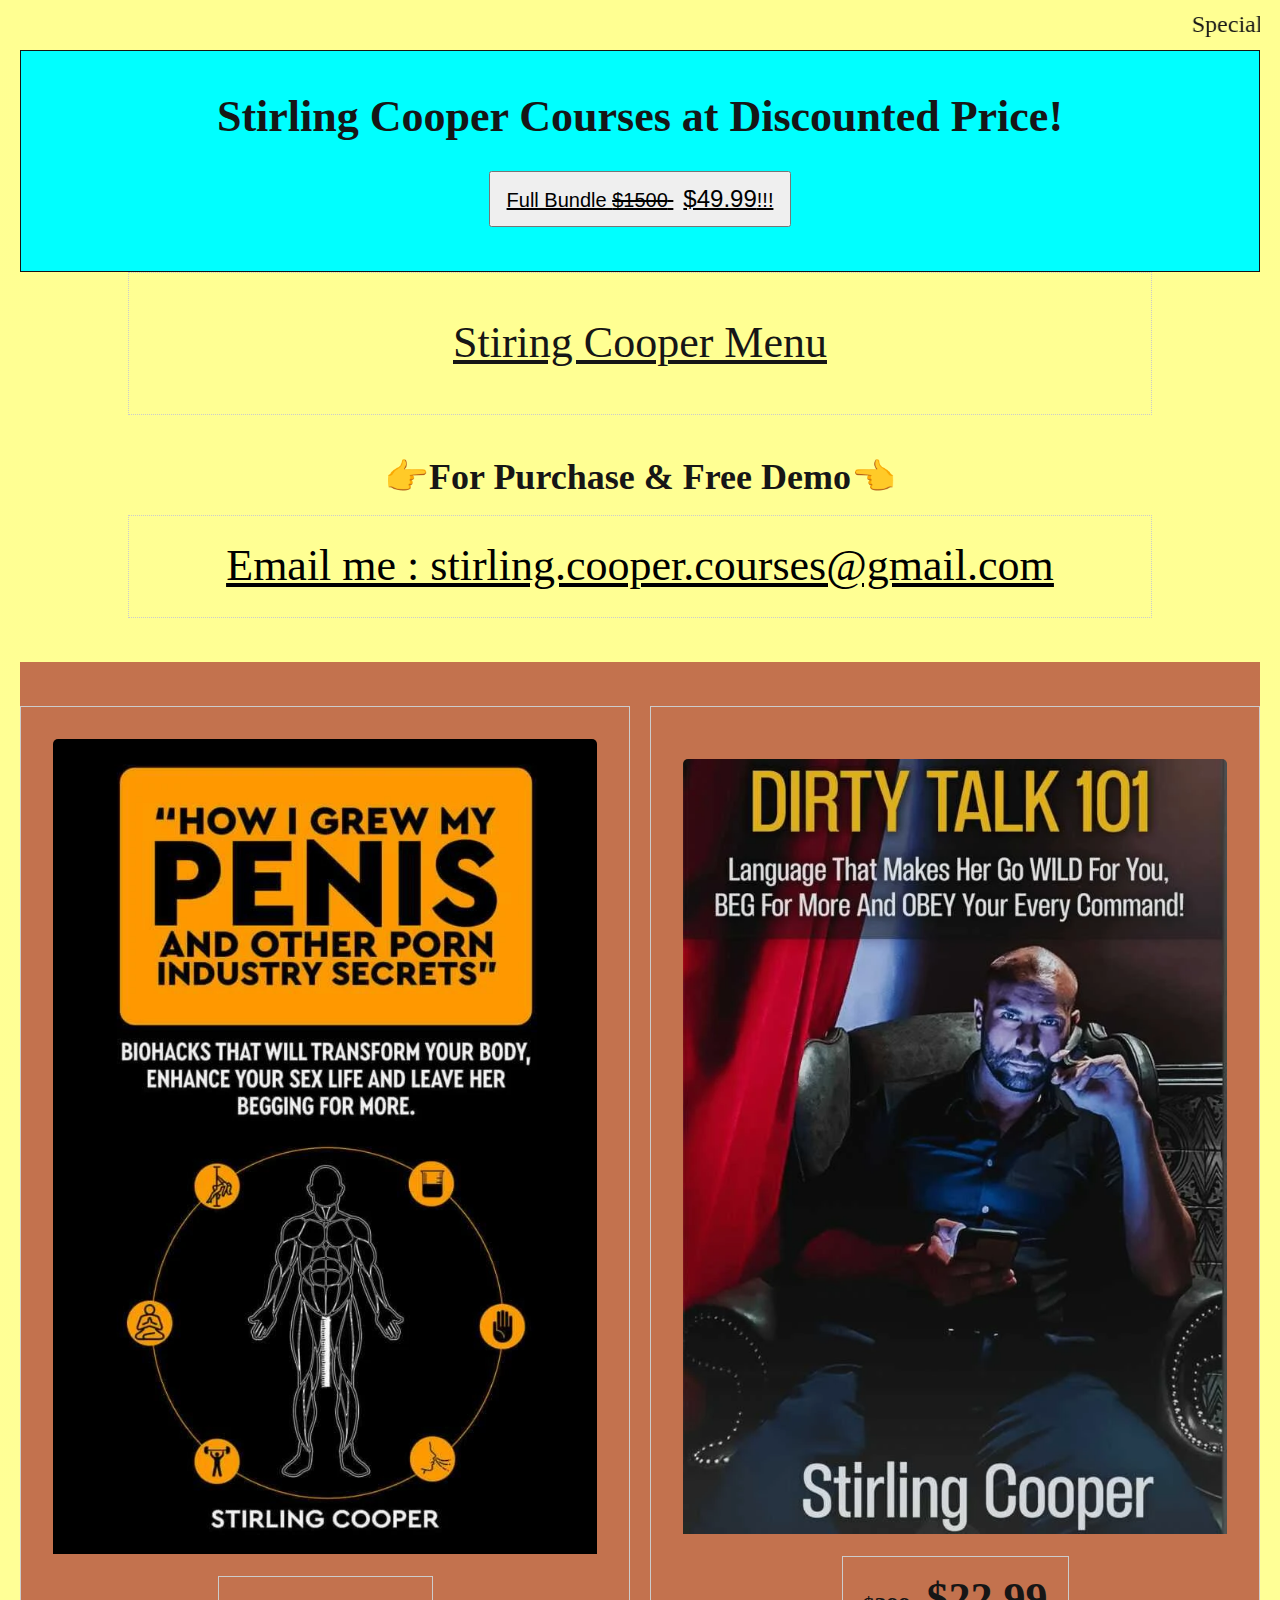
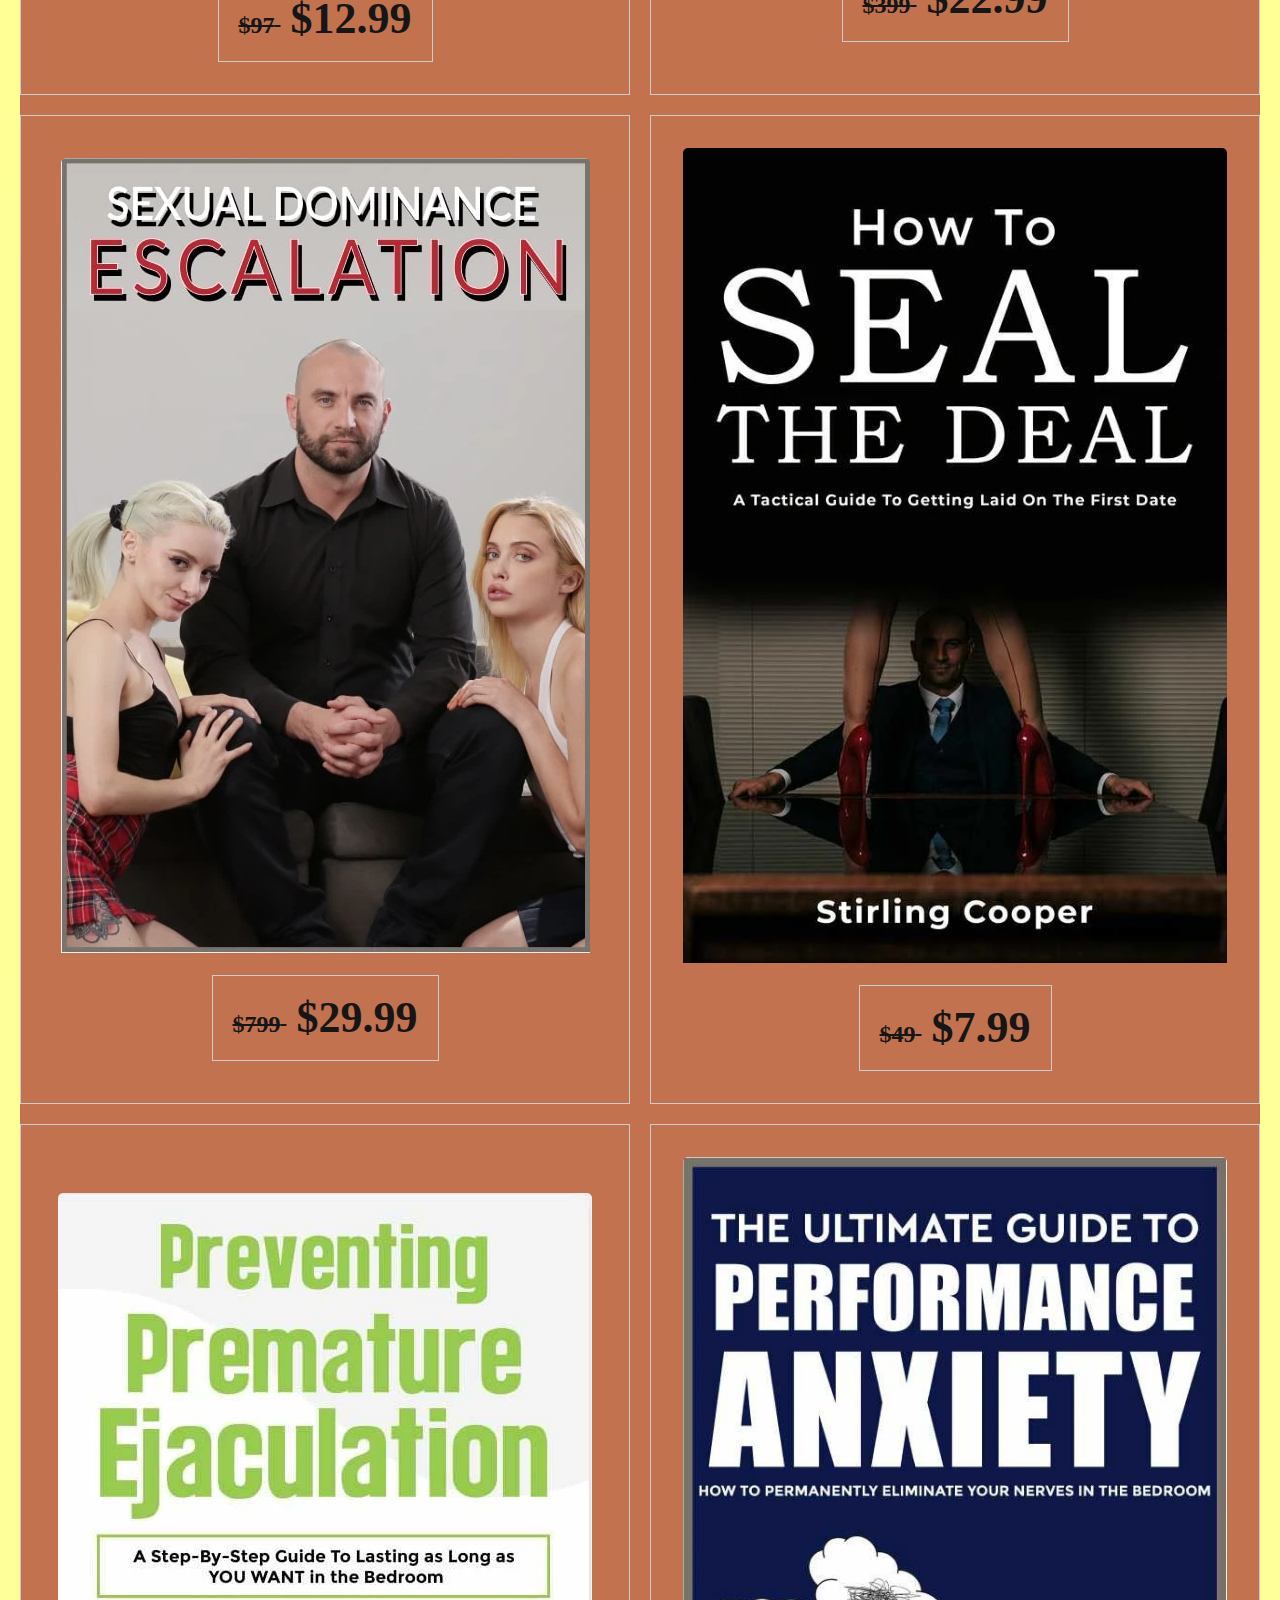
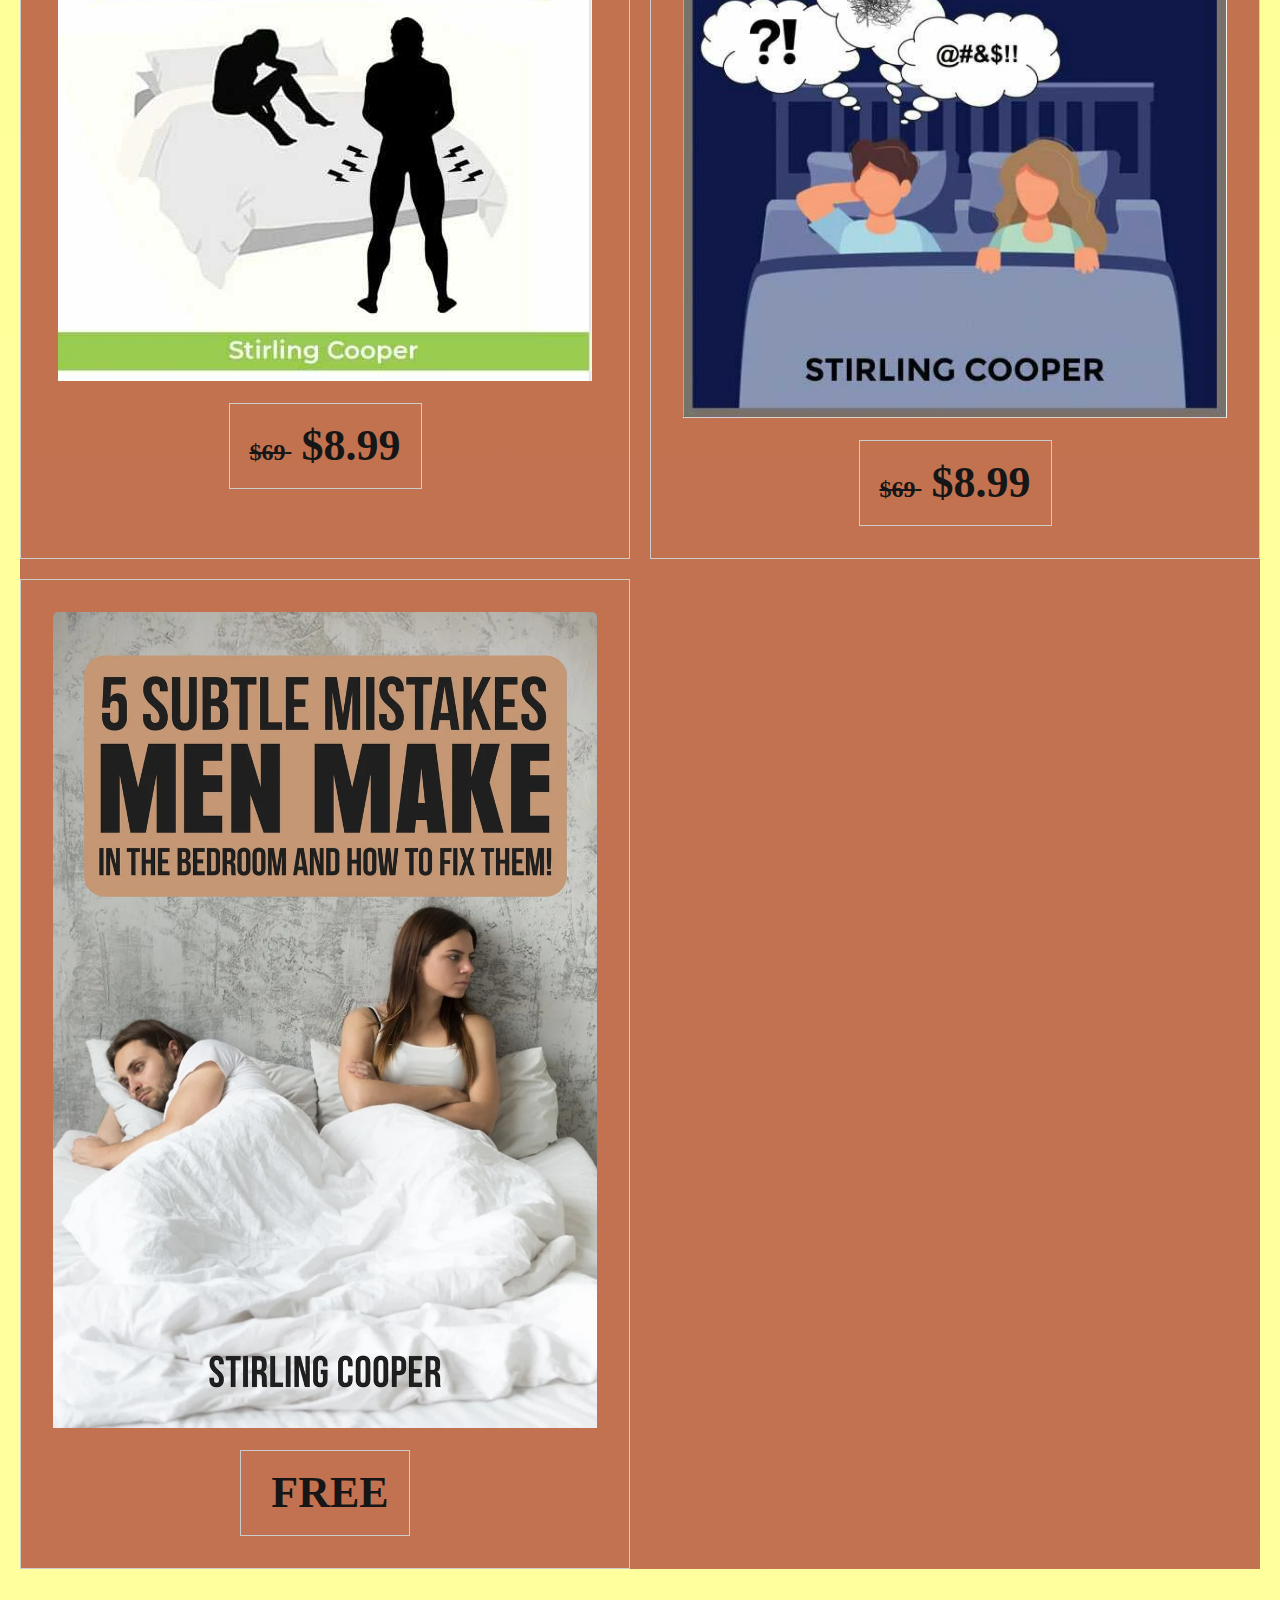
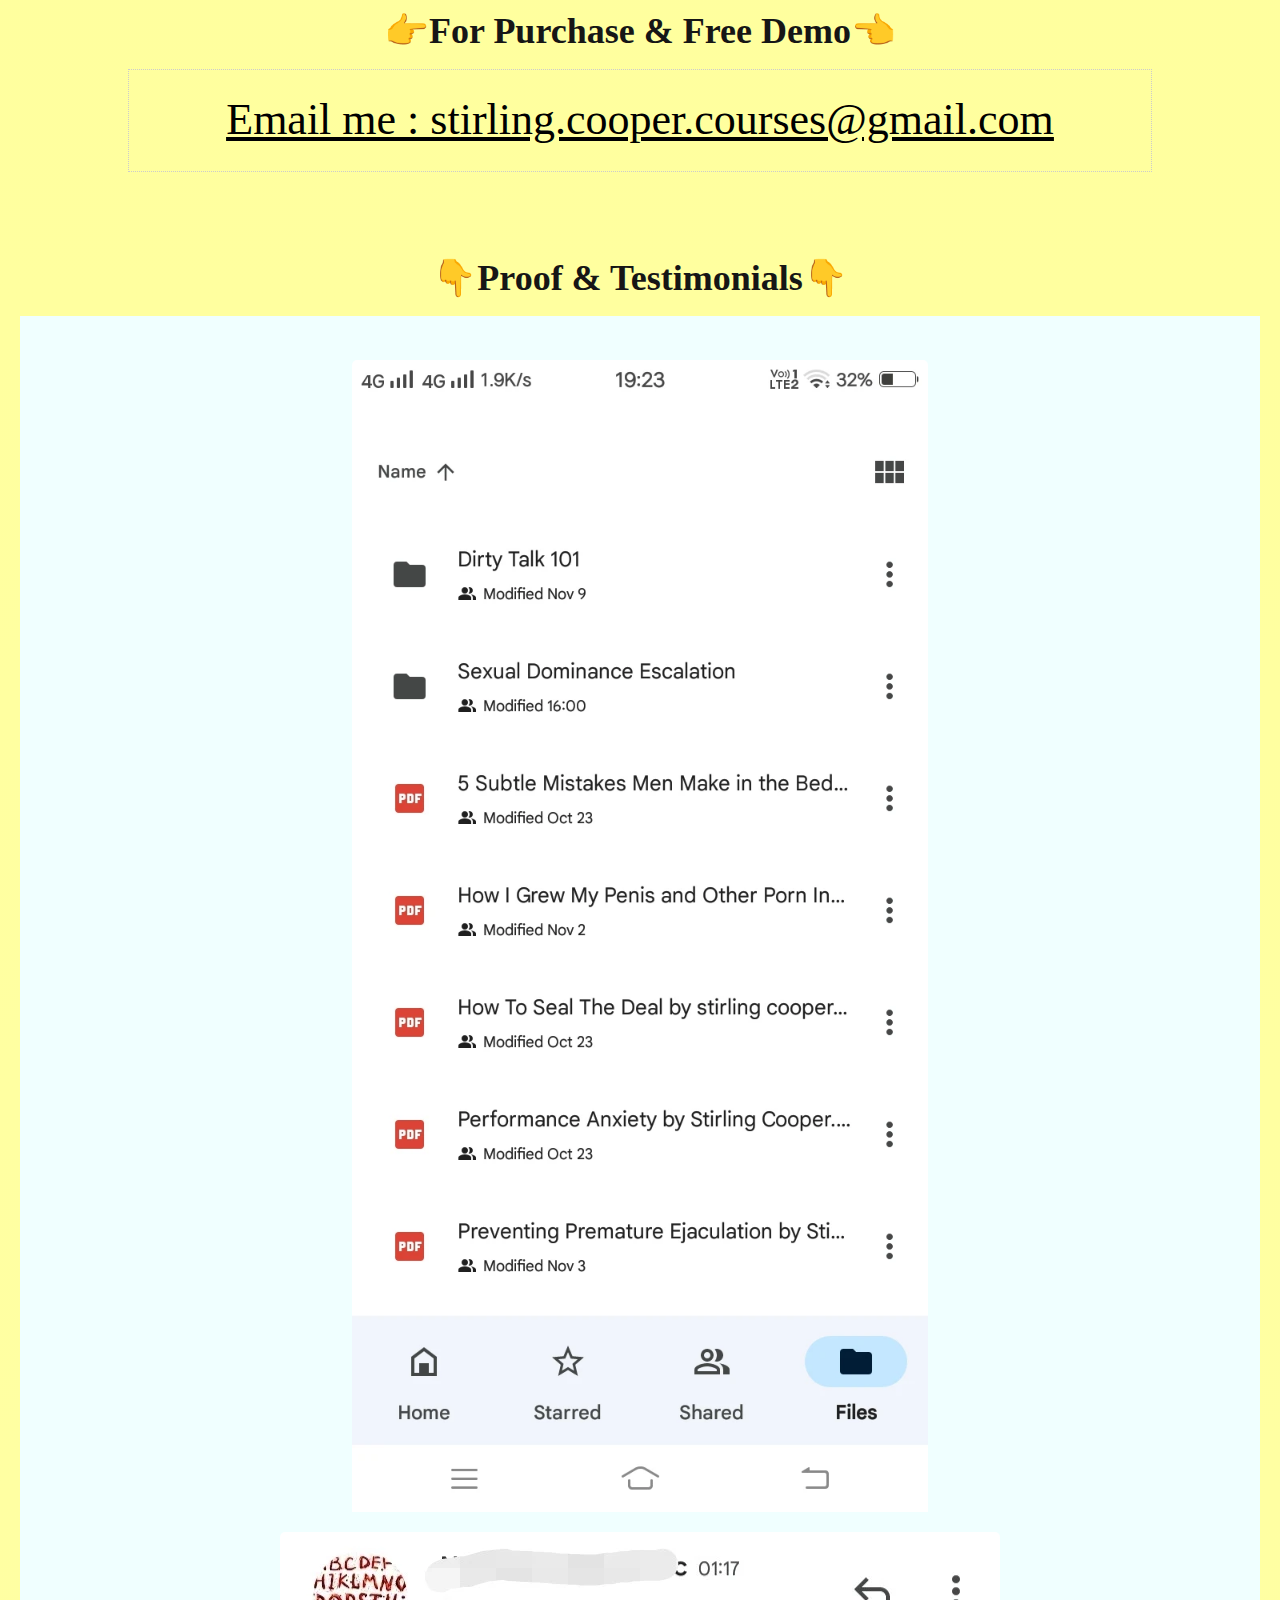
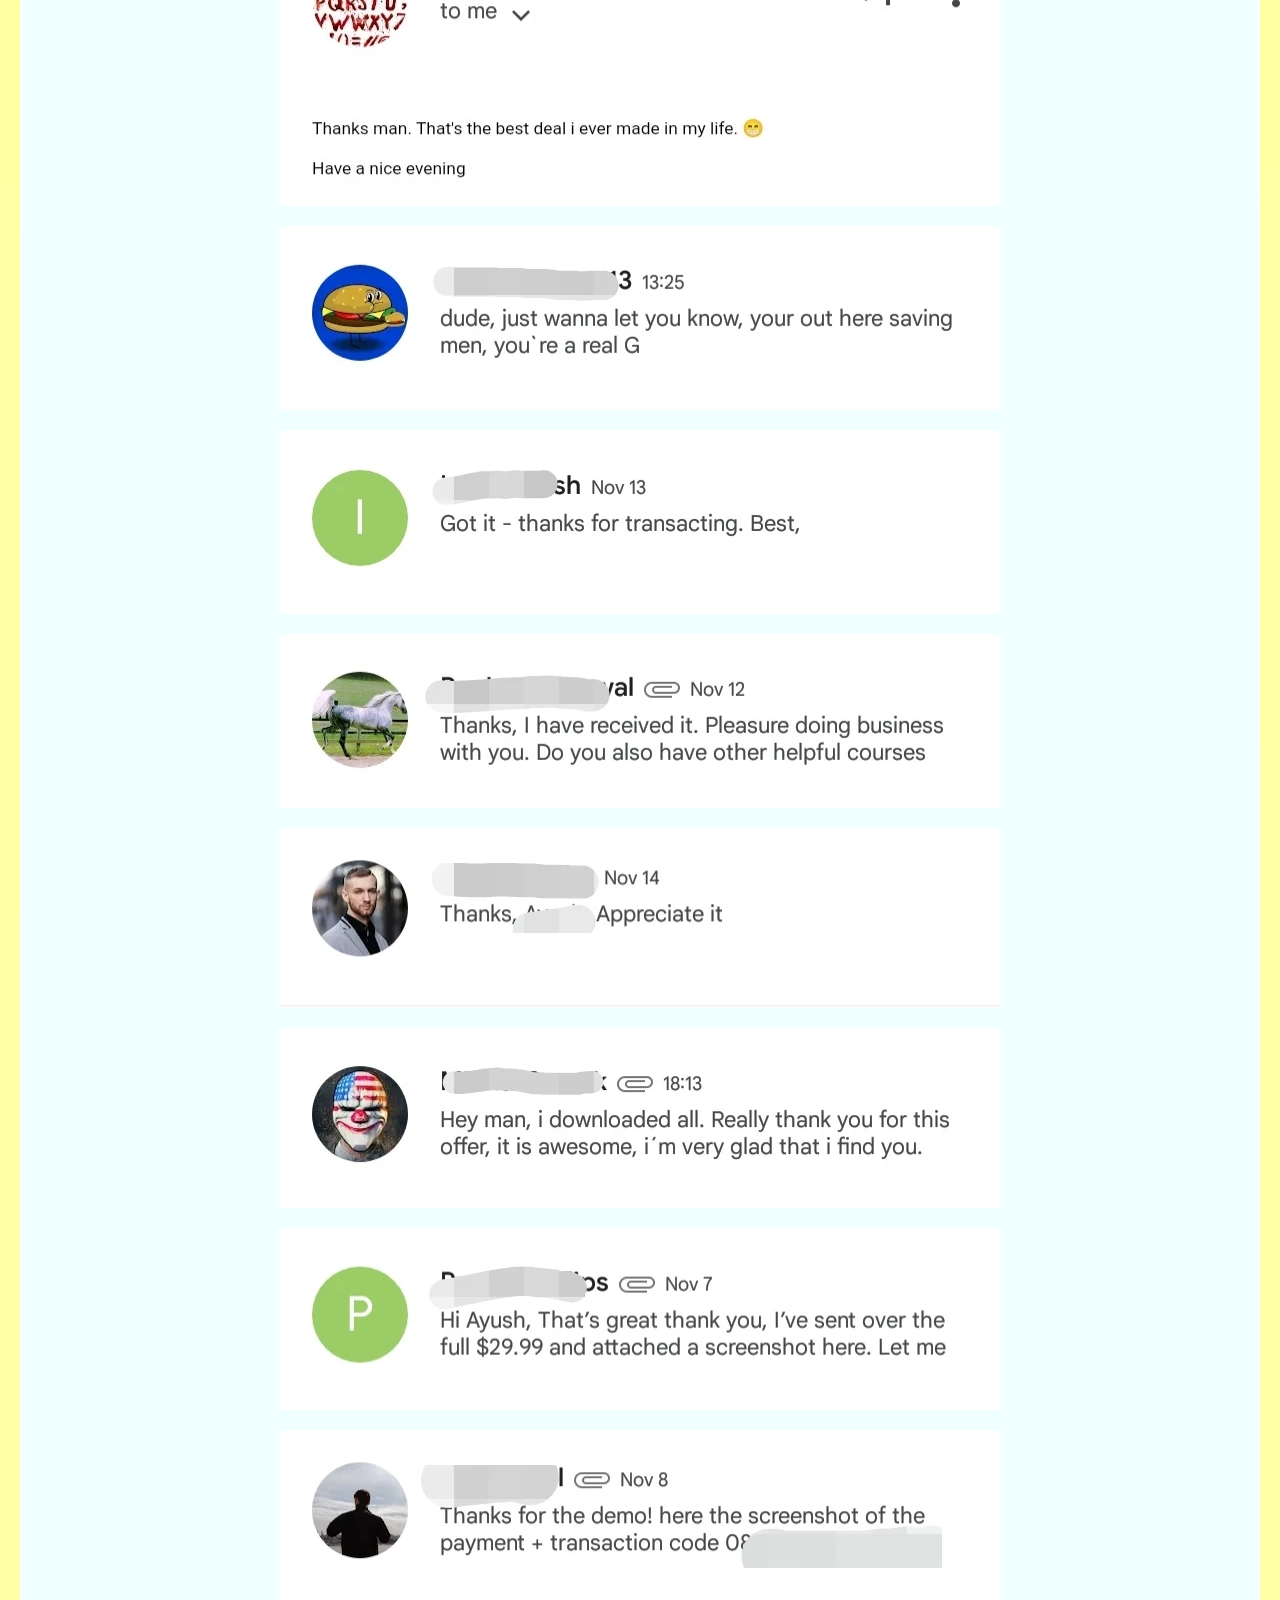
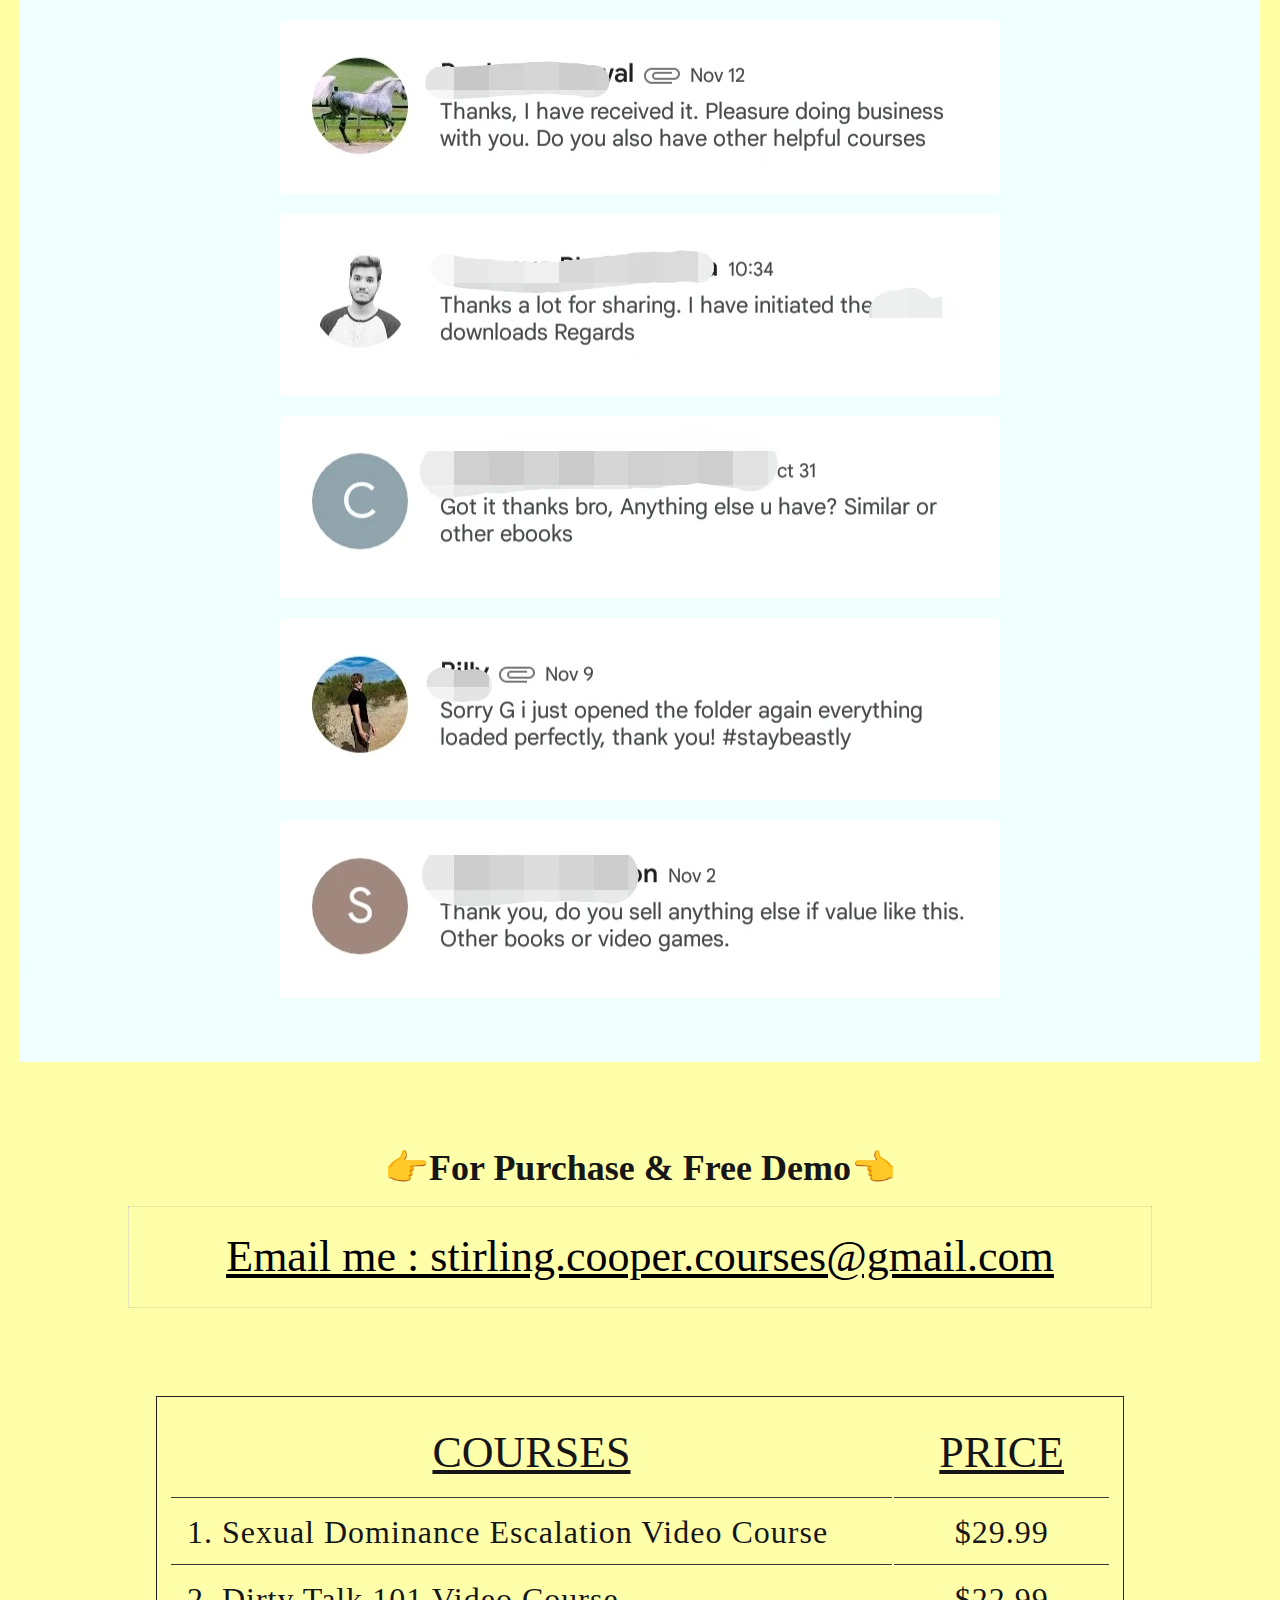
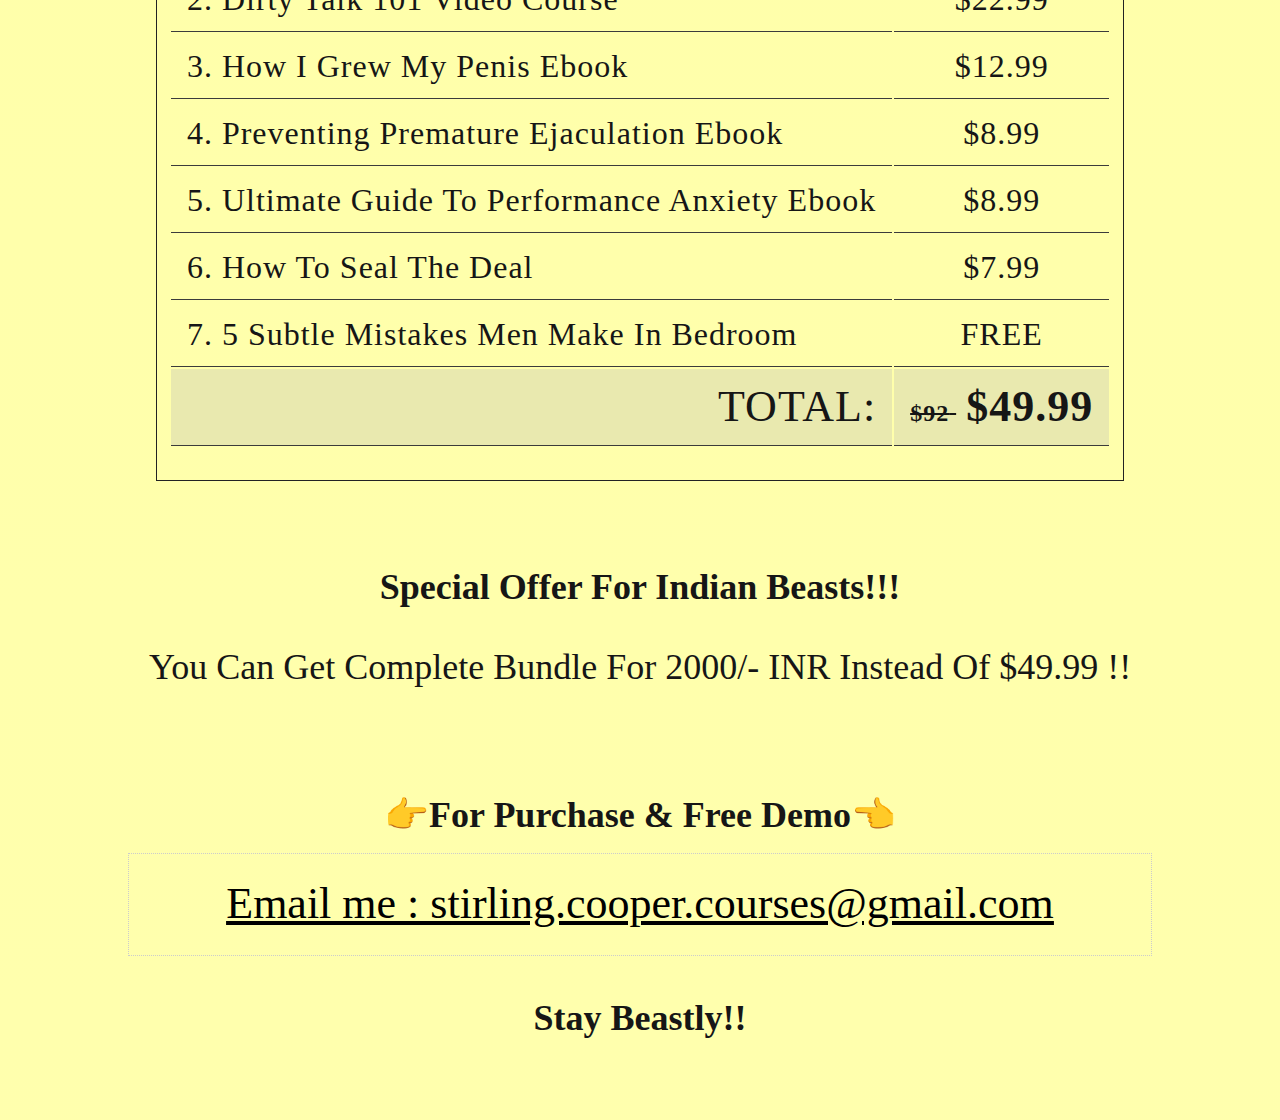
<file: index.html>
<!DOCTYPE html>
<html lang="en">
  <head>
    <meta charset="UTF-8" />
    <meta http-equiv="X-UA-Compatible" content="IE=edge" />
    <meta name="viewport" content="width=device-width, initial-scale=1.0" />
    <meta
      name="description"
      content="Stirling Cooper Courses and Ebooks available for free and at discounted price. How i grew my penis, sexual dominance escalation, dirty talk, preventing premature ejaculation, how to seal the deal, performance anxiety and 5 subtle mistakes men make in the bedroom."
    />
    <meta name="robots" content="index, follow" />
    <meta
      name="keywords"
      content="stirling cooper, stirling cooper courses, stirling cooper ebooks, stirling cooper courses and ebooks, stirling cooper free download, how i grew my penis, sexual dominance escalation, dirty talk 101, how to seal the deal, preventing premature ejaculation, performance anxiety"
    />
    <meta name="author" content="stiring cooper" />
    <link
      rel="shortcut icon"
      href="/images/stirling-cooper.webp"
      type="image/x-icon"
    />
    <link rel="stylesheet" href="style.css" />
    <title>Stirling Cooper courses and ebooks</title>
  </head>
  <body>
    <marquee behavior="scroll" direction="left"
      ><div class="top-header">
        special offer for indian mates full bundle for 2000/- only !! special
        offer for indian mates full bundle for 2000/- only !! special offer for
        indian mates full bundle for 2000/- only !! special offer for indian
        mates full bundle for 2000/- only !!
      </div></marquee
    >
    <header>
      <h1>Stirling Cooper Courses at Discounted Price!</h1>
      <button onclick="scrollToSection('price')">
        Full Bundle
        <del style="font-size: 2rem">
          <span>$1500</span>
        </del>
        <ins style="font-size: 2.4rem"> <span>$49.99</span></ins
        >!!!
      </button>
    </header>
    <h2>Stiring Cooper Menu</h2>
    <section>
      <h3>&#128073;For Purchase & Free Demo&#128072;</h3>
      <a
        href="mailto:stirling.cooper.courses@gmail.com?subject=Stirling cooper courses"
        ><h4>Email me : stirling.cooper.courses@gmail.com</h4></a
      >
    </section>
    <main class="main">
      <div>
        <a href="/how_i_grew_my_penis_free_download_stirling_cooper.html">
          <img
            src="images/how-i-grew-my-penis.webp"
            alt="how i grew my penis and other porn industry secrets ebook stiring cooper"
        /></a>
        <div class="style-1">
          <del>
            <span class="amount">$97</span>
          </del>
          <ins> <span class="amount">$12.99</span></ins>
        </div>
      </div>
      <div>
        <a href="/dirty_talk_101_free_download_stirling_cooper.html"
          ><img
            src="images/dirty-talk-101.webp"
            alt="dirty talk 101 stirling cooper"
        /></a>
        <div class="style-1">
          <del>
            <span class="amount">$399</span>
          </del>
          <ins> <span class="amount">$22.99</span></ins>
        </div>
      </div>
      <div>
        <a
          href="/sexual_dominance_escalation_free_download_stirling_cooper.html"
          ><img
            src="images/sexual-dominance-escalation.webp"
            alt="sexual dominance escalation stiring cooper"
        /></a>
        <div class="style-1">
          <del>
            <span class="amount">$799</span>
          </del>
          <ins> <span class="amount">$29.99</span></ins>
        </div>
      </div>
      <div>
        <a href="/how_to_seal_the_deal_free_download_stirling_cooper.html"
          ><img
            src="images/how-to-seal-the-deal.webp"
            alt="how to seal the deal ebook stirling cooper"
        /></a>
        <div class="style-1">
          <del>
            <span class="amount">$49</span>
          </del>
          <ins> <span class="amount">$7.99</span></ins>
        </div>
      </div>
      <div>
        <a
          href="/preventing_premature_ejaculation_free_download_stirling_cooper.html"
          ><img
            src="images/preventing-premature-ejaculation.webp"
            alt="preventing premature ejaculation stirling cooper"
        /></a>
        <div class="style-1">
          <del>
            <span class="amount">$69</span>
          </del>
          <ins> <span class="amount">$8.99</span></ins>
        </div>
      </div>
      <div>
        <a href="/performance_anxiety_free_download_stirling_cooper.html"
          ><img
            src="images/the-ultimate-guide-to-performance-anxiety.webp"
            alt="the ultimate guide to performance anxiety ebook stirling cooper"
        /></a>
        <div class="style-1">
          <del>
            <span class="amount">$69</span>
          </del>
          <ins> <span class="amount">$8.99</span></ins>
        </div>
      </div>
      <div>
        <a href="/5 Subtle Mistakes Men Make in the Bedroom.pdf" download
          ><img
            src="images/5-subtle-mistakes-men-make-in-the-bedroom.webp"
            alt="5 subtle mistakes men make in the bedroom ebook stirling cooper"
        /></a>
        <div class="style-1">
          <ins> <span class="amount">FREE</span></ins>
        </div>
      </div>
    </main>
    <section>
      <h3>&#128073;For Purchase & Free Demo&#128072;</h3>
      <a
        href="mailto:stirling.cooper.courses@gmail.com?subject=Stirling cooper courses"
        ><h4>Email me : stirling.cooper.courses@gmail.com</h4></a
      >
    </section>
    <section>
      <h3>&#128071;Proof & Testimonials&#128071;</h3>
      <div class="img-box">
        <img
          src="/images/proof.webp"
          alt="stirling cooper free download courses and ebooks"
        />
        <img
          src="/images/p2.webp"
          alt="stirling cooper free download courses and ebooks"
        /><img
          src="/images/p3.webp"
          alt="stirling cooper free download courses and ebooks"
        /><img
          src="/images/p10.webp"
          alt="stirling cooper free download courses and ebooks"
        /><img
          src="/images/p8.webp"
          alt="stirling cooper free download courses and ebooks"
        /><img
          src="/images/p4.webp"
          alt="stirling cooper free download courses and ebooks"
        /><img
          src="/images/p1.webp"
          alt="stirling cooper free download courses and ebooks"
        /><img
          src="/images/p5.webp"
          alt="stirling cooper free download courses and ebooks"
        /><img
          src="/images/p7.webp"
          alt="stirling cooper free download courses and ebooks"
        /><img
          src="/images/p8.webp"
          alt="stirling cooper free download courses and ebooks"
        />
        <img
          src="/images/p6.webp"
          alt="stirling cooper free download courses and ebooks"
        /><img
          src="/images/p9.webp"
          alt="stirling cooper free download courses and ebooks"
        /><img
          src="/images/p11.webp"
          alt="stirling cooper free download courses and ebooks"
        /><img
          src="/images/p12.webp"
          alt="stirling cooper free download courses and ebooks"
        />
      </div>
    </section>
    <section>
      <h3>&#128073;For Purchase & Free Demo&#128072;</h3>
      <a
        href="mailto:stirling.cooper.courses@gmail.com?subject=Stirling cooper courses"
        ><h4>Email me : stirling.cooper.courses@gmail.com</h4></a
      >
    </section>
    <section class="table-price" id="price">
      <table>
        <tr>
          <th>COURSES</th>
          <th>PRICE</th>
        </tr>
        <tr>
          <td>1. Sexual Dominance escalation video course</td>
          <td>$29.99</td>
        </tr>
        <tr>
          <td>2. dirty talk 101 video course</td>
          <td>$22.99</td>
        </tr>
        <tr>
          <td>3. how i grew my penis ebook</td>
          <td>$12.99</td>
        </tr>
        <tr>
          <td>4. preventing premature ejaculation ebook</td>
          <td>$8.99</td>
        </tr>
        <tr>
          <td>5. ultimate guide to performance anxiety ebook</td>
          <td>$8.99</td>
        </tr>
        <tr>
          <td>6. how to seal the deal</td>
          <td>$7.99</td>
        </tr>
        <tr>
          <td>7. 5 subtle mistakes men make in bedroom</td>
          <td>FREE</td>
        </tr>
        <tr>
          <td style="text-align: right; font-size: 4.4rem">TOTAL:</td>
          <td>
            <del>
              <span class="amount">$92</span>
            </del>
            <ins> <span class="amount">$49.99</span></ins>
          </td>
        </tr>
      </table>
    </section>
    <section class="indian">
      <h3>Special Offer For Indian Beasts!!!</h3>
      <p>You can get complete bundle for 2000/- INR instead of $49.99 !!</p>
    </section>
    <section>
      <h3>&#128073;For Purchase & Free Demo&#128072;</h3>
      <a
        href="mailto:stirling.cooper.courses@gmail.com?subject=Stirling cooper courses"
        ><h4>Email me : stirling.cooper.courses@gmail.com</h4></a
      >
    </section>
    <footer>
      <h3>Stay Beastly!!</h3>
    </footer>
    <script>
      function scrollToSection(sectionId) {
        const section = document.getElementById(sectionId);
        if (section) {
          section.scrollIntoView({ behavior: "smooth" });
        }
      }
    </script>
  </body>
</html>
</file>
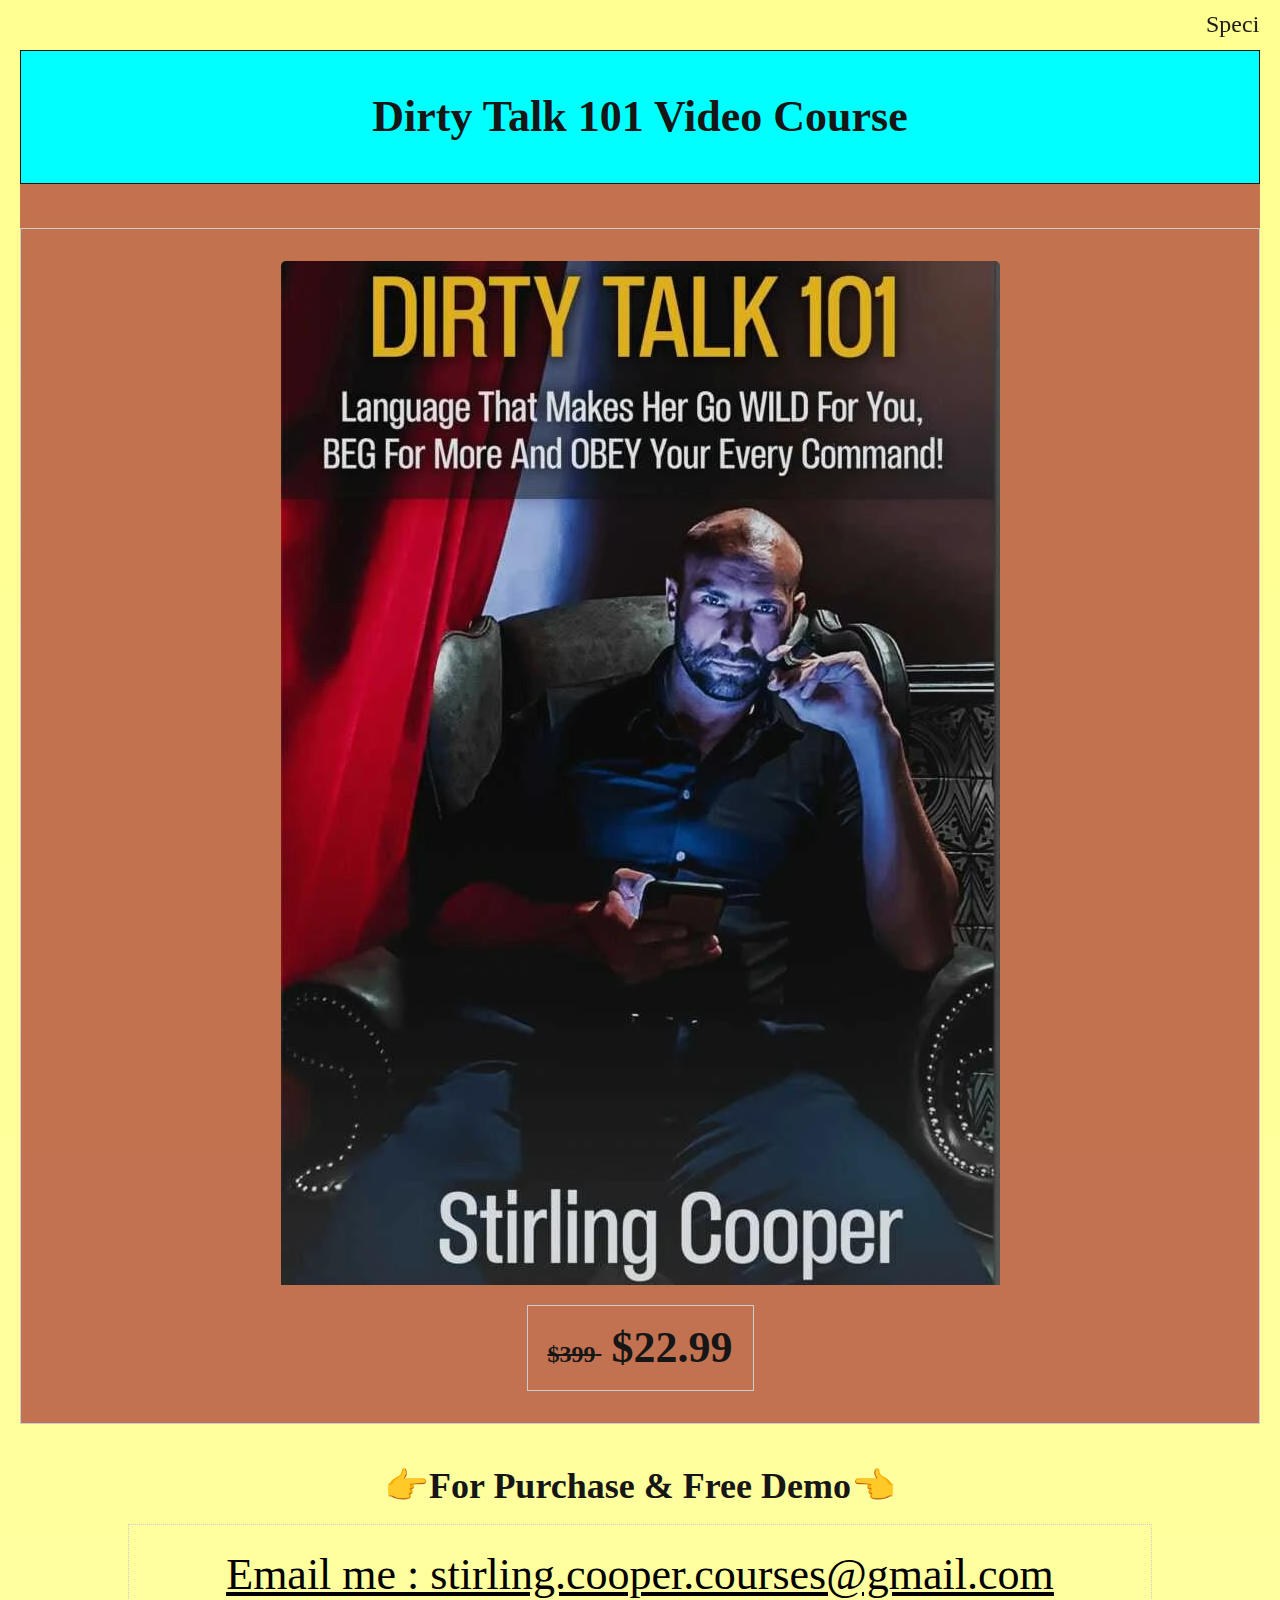
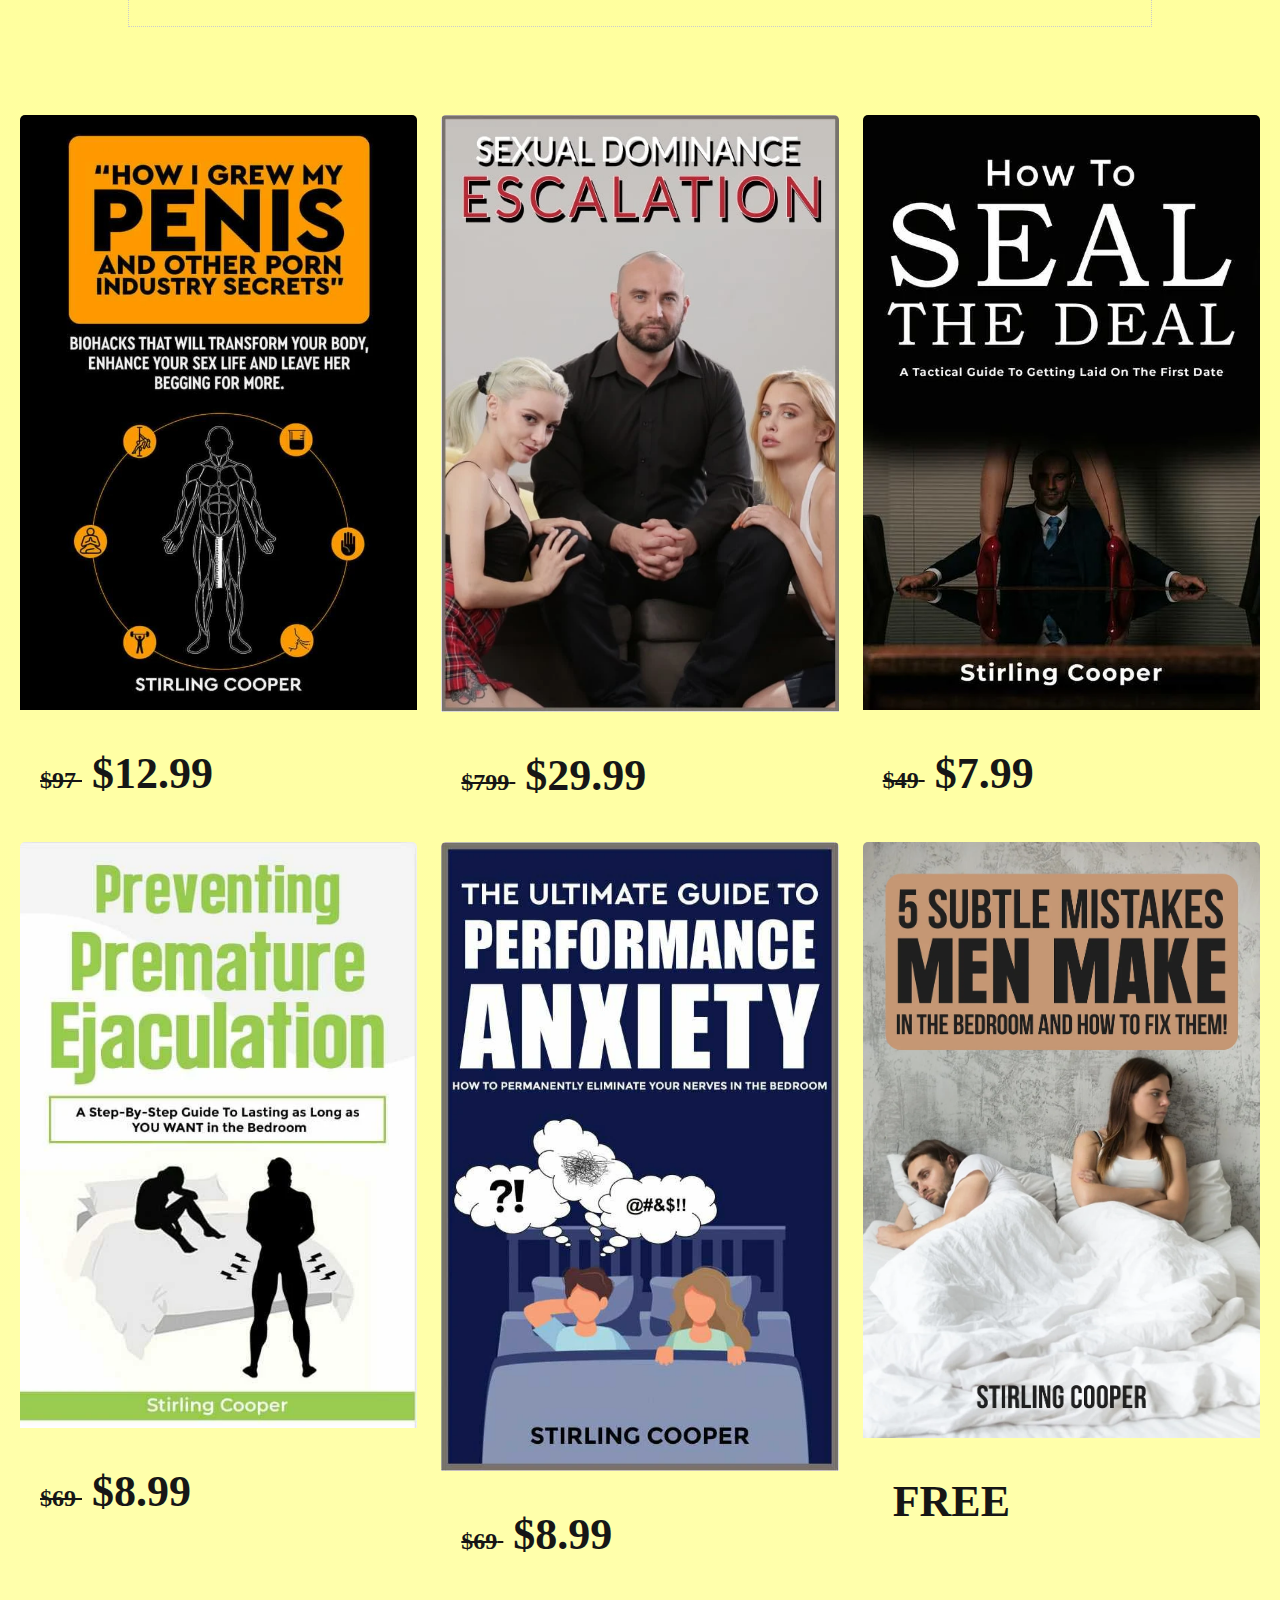
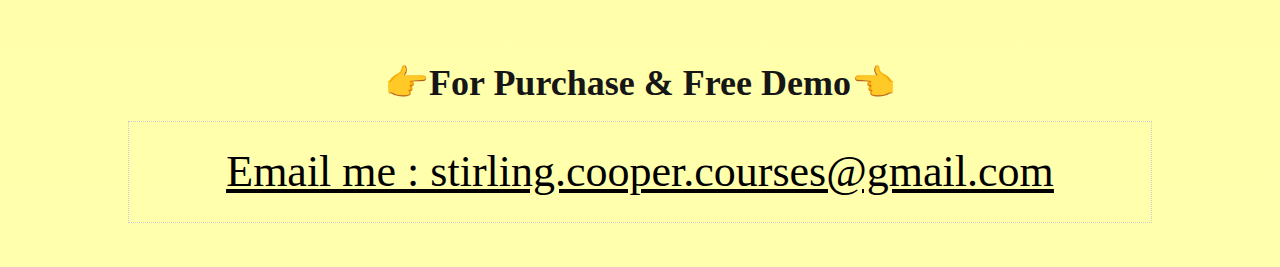
<file: dirty_talk_101_free_download_stirling_cooper.html>
<!DOCTYPE html>
<html lang="en">
  <head>
    <meta charset="UTF-8" />
    <meta http-equiv="X-UA-Compatible" content="IE=edge" />
    <meta
      name="description"
      content="Stirling Cooper Courses and Ebooks available for free and at discounted price. How i grew my penis, sexual dominance escalation, dirty talk, preventing premature ejaculation, how to seal the deal, performance anxiety and 5 subtle mistakes men make in the bedroom."
    />
    <meta name="robots" content="index, follow" />
    <meta
      name="keywords"
      content="stirling cooper, stirling cooper courses, stirling cooper ebooks, stirling cooper courses and ebooks, stirling cooper free download, how i grew my penis, sexual dominance escalation, dirty talk 101, how to seal the deal, preventing premature ejaculation, performance anxiety"
    />
    <meta name="author" content="stiring cooper" />
    <meta name="viewport" content="width=device-width, initial-scale=1.0" />
    <link rel="stylesheet" href="style.css" />
    <link
      rel="shortcut icon"
      href="/images/stirling-cooper.webp"
      type="image/x-icon"
    />
    <title>Dirty Tak 101 Stirling Cooper</title>
  </head>
  <body>
    <marquee behavior="scroll" direction="left"
      ><div class="top-header">
        special offer for indian mates full bundle for 2000/- only !! special
        offer for indian mates full bundle for 2000/- only !! special offer for
        indian mates full bundle for 2000/- only !! special offer for indian
        mates full bundle for 2000/- only !!
      </div></marquee
    >
    <header>
      <h1 style="text-align: center">Dirty Talk 101 Video Course</h1>
    </header>
    <main style="grid-template-columns: 1fr">
      <div>
        <img
          src="images/dirty-talk-101.webp"
          alt="dirty talk 101 stirling cooper"
        />
        <div class="style-1">
          <del>
            <span class="amount">$399</span>
          </del>
          <ins> <span class="amount">$22.99</span></ins>
        </div>
      </div>
    </main>
    <section>
      <h3>&#128073;For Purchase & Free Demo&#128072;</h3>
      <a
        href="mailto:stirling.cooper.courses@gmail.com?subject=Stirling cooper courses"
        ><h4>Email me : stirling.cooper.courses@gmail.com</h4></a
      >
    </section>
    <section class="category">
      <div>
        <a href="/index.html"
          ><img
            src="images/how-i-grew-my-penis.webp"
            alt="how i grew my penis and other porn industry secrets ebook stiring cooper"
        /></a>
        <div class="style-1">
          <del>
            <span class="amount">$97</span>
          </del>
          <ins> <span class="amount">$12.99</span></ins>
        </div>
      </div>
      <div>
        <a href="/index.html"
          ><img
            src="images/sexual-dominance-escalation.webp"
            alt="sexual dominance escalation stiring cooper"
        /></a>
        <div class="style-1">
          <del>
            <span class="amount">$799</span>
          </del>
          <ins> <span class="amount">$29.99</span></ins>
        </div>
      </div>
      <div>
        <a href="/index.html"
          ><img
            src="images/how-to-seal-the-deal.webp"
            alt="how to seal the deal ebook stirling cooper"
        /></a>
        <div class="style-1">
          <del>
            <span class="amount">$49</span>
          </del>
          <ins> <span class="amount">$7.99</span></ins>
        </div>
      </div>
      <div>
        <a href="/index.html"
          ><img
            src="images/preventing-premature-ejaculation.webp"
            alt="preventing premature ejaculation stirling cooper"
        /></a>
        <div class="style-1">
          <del>
            <span class="amount">$69</span>
          </del>
          <ins> <span class="amount">$8.99</span></ins>
        </div>
      </div>
      <div>
        <a href="/index.html"
          ><img
            src="images/the-ultimate-guide-to-performance-anxiety.webp"
            alt="the ultimate guide to performance anxiety ebook stirling cooper"
        /></a>
        <div class="style-1">
          <del>
            <span class="amount">$69</span>
          </del>
          <ins> <span class="amount">$8.99</span></ins>
        </div>
      </div>
      <div>
        <a href="/index.html"
          ><img
            src="images/5-subtle-mistakes-men-make-in-the-bedroom.webp"
            alt="5 subtle mistakes men make in the bedroom ebook stirling cooper"
        /></a>
        <div class="style-1">
          <ins> <span class="amount">FREE</span></ins>
        </div>
      </div>
    </section>
    <section>
      <h3>&#128073;For Purchase & Free Demo&#128072;</h3>
      <a
        href="mailto:stirling.cooper.courses@gmail.com?subject=Stirling cooper courses"
        ><h4>Email me : stirling.cooper.courses@gmail.com</h4></a
      >
    </section>
  </body>
</html>
</file>
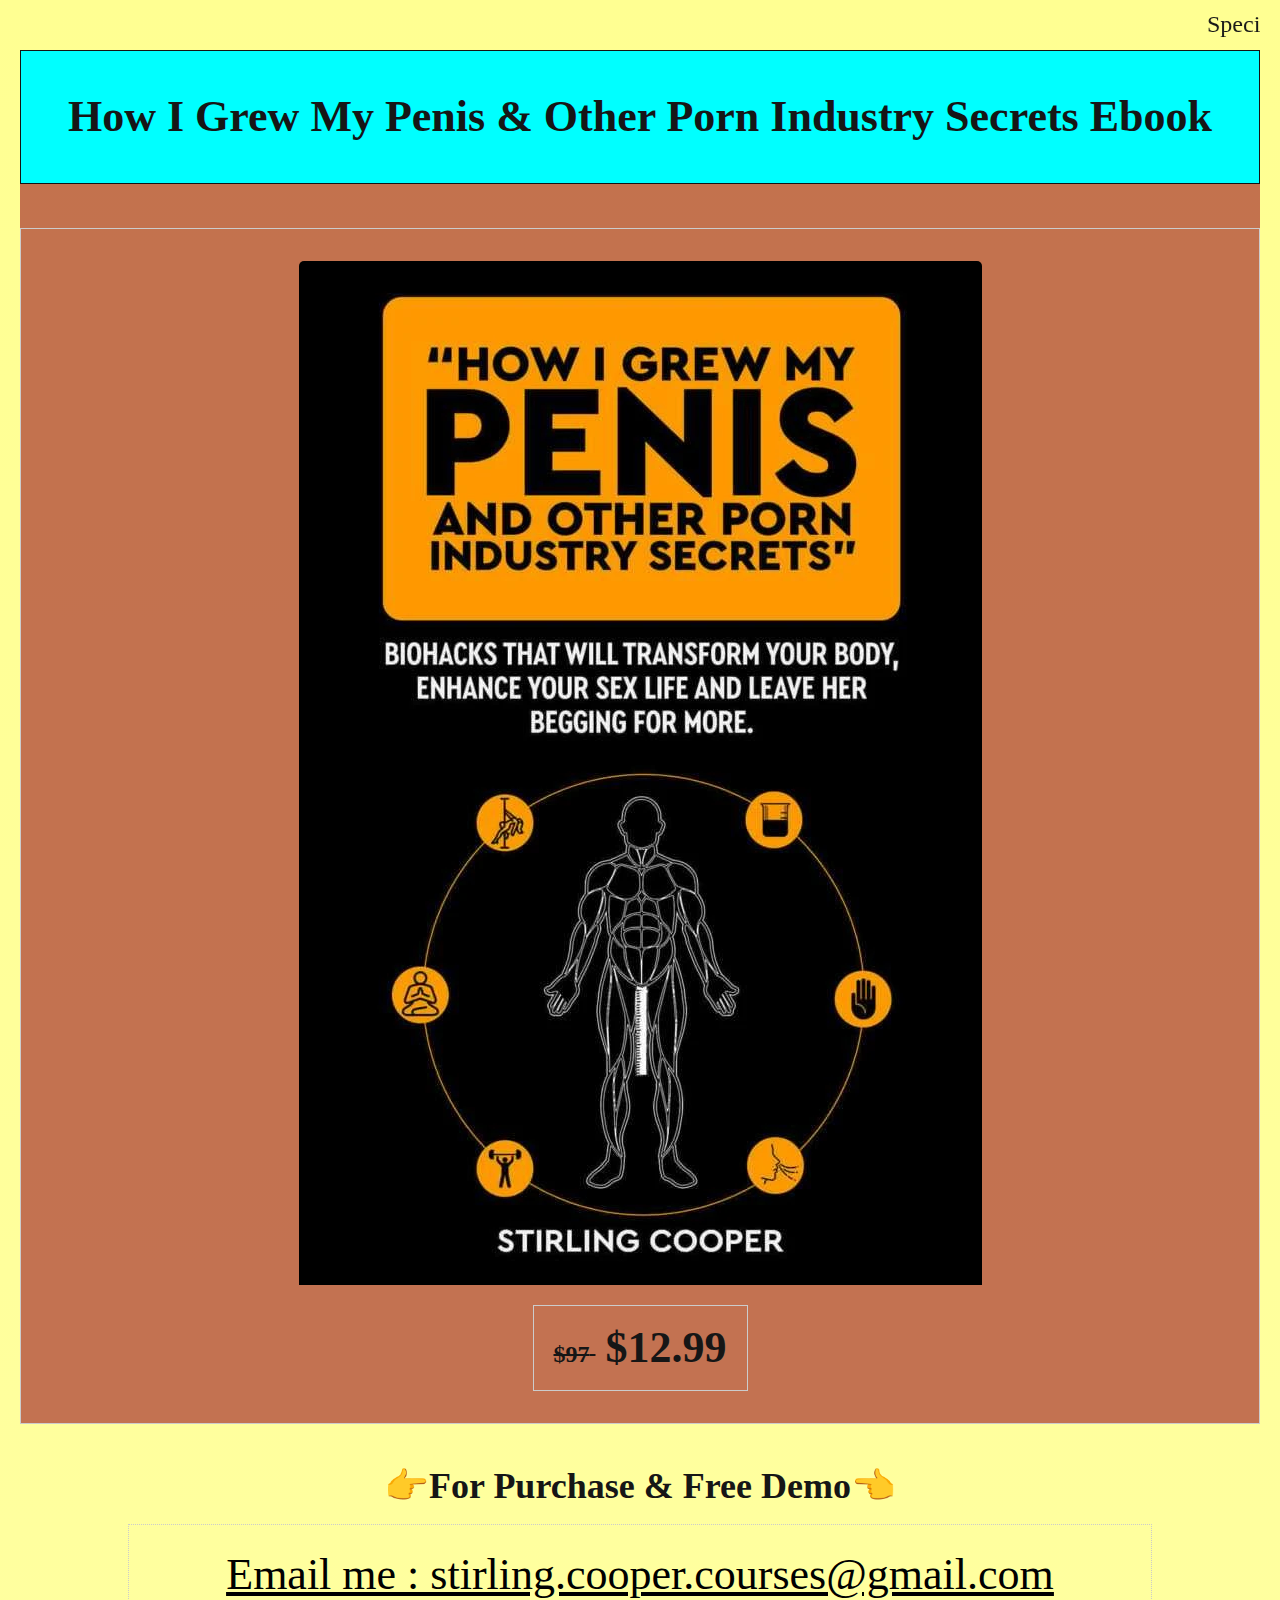
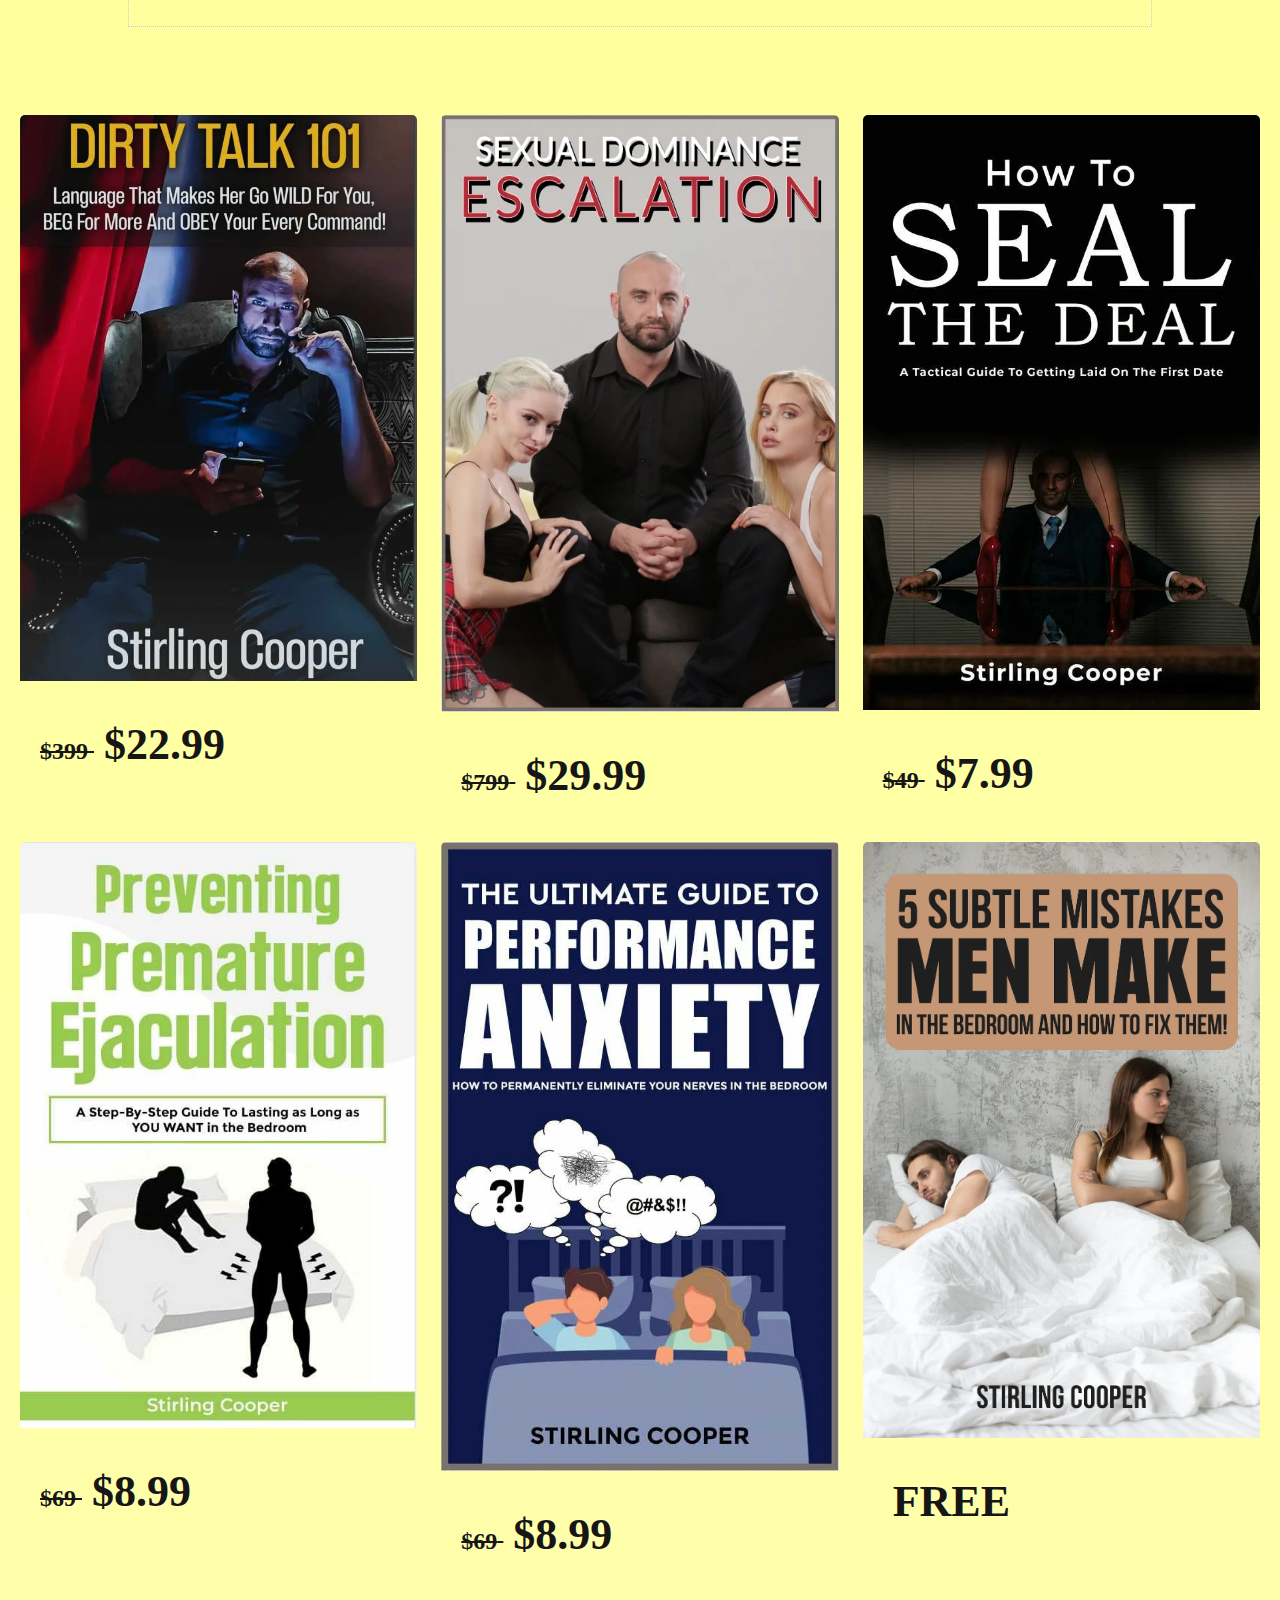
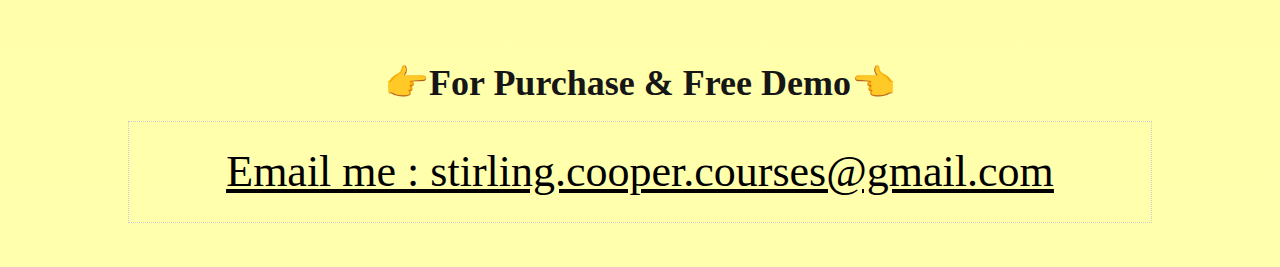
<file: how_i_grew_my_penis_free_download_stirling_cooper.html>
<!DOCTYPE html>
<html lang="en">
  <head>
    <meta charset="UTF-8" />
    <meta http-equiv="X-UA-Compatible" content="IE=edge" />
    <meta name="viewport" content="width=device-width, initial-scale=1.0" />
    <meta
      name="description"
      content="Stirling Cooper Courses and Ebooks available for free and at discounted price. How i grew my penis, sexual dominance escalation, dirty talk, preventing premature ejaculation, how to seal the deal, performance anxiety and 5 subtle mistakes men make in the bedroom."
    />
    <meta name="robots" content="index, follow" />
    <meta
      name="keywords"
      content="stirling cooper, stirling cooper courses, stirling cooper ebooks, stirling cooper courses and ebooks, stirling cooper free download, how i grew my penis, sexual dominance escalation, dirty talk 101, how to seal the deal, preventing premature ejaculation, performance anxiety"
    />
    <meta name="author" content="stiring cooper" />
    <link
      rel="shortcut icon"
      href="/images/stirling-cooper.webp"
      type="image/x-icon"
    />
    <link rel="stylesheet" href="style.css" />
    <title>How I Grew My Penis & Other Porn Industry Secrets</title>
  </head>
  <body>
    <marquee behavior="scroll" direction="left"
      ><div class="top-header">
        special offer for indian mates full bundle for 2000/- only !! special
        offer for indian mates full bundle for 2000/- only !! special offer for
        indian mates full bundle for 2000/- only !! special offer for indian
        mates full bundle for 2000/- only !!
      </div></marquee
    >
    <header>
      <h1 style="text-align: center">
        How I Grew My Penis & Other Porn Industry Secrets Ebook
      </h1>
    </header>
    <main style="grid-template-columns: 1fr">
      <div>
        <img
          src="images/how-i-grew-my-penis.webp"
          alt="how i grew my penis and other porn industry secrets ebook stiring cooper"
        />
        <div class="style-1">
          <del>
            <span class="amount">$97</span>
          </del>
          <ins> <span class="amount">$12.99</span></ins>
        </div>
      </div>
    </main>
    <section>
      <h3>&#128073;For Purchase & Free Demo&#128072;</h3>
      <a
        href="mailto:stirling.cooper.courses@gmail.com?subject=Stirling cooper courses"
        ><h4>Email me : stirling.cooper.courses@gmail.com</h4></a
      >
    </section>
    <section class="category">
      <div>
        <a href="/index.html"
          ><img
            src="images/dirty-talk-101.webp"
            alt="dirty talk 101 stirling cooper"
        /></a>
        <div class="style-1">
          <del>
            <span class="amount">$399</span>
          </del>
          <ins> <span class="amount">$22.99</span></ins>
        </div>
      </div>
      <div>
        <a href="/index.html"
          ><img
            src="images/sexual-dominance-escalation.webp"
            alt="sexual dominance escalation stiring cooper"
        /></a>
        <div class="style-1">
          <del>
            <span class="amount">$799</span>
          </del>
          <ins> <span class="amount">$29.99</span></ins>
        </div>
      </div>
      <div>
        <a href="/index.html"
          ><img
            src="images/how-to-seal-the-deal.webp"
            alt="how to seal the deal ebook stirling cooper"
        /></a>
        <div class="style-1">
          <del>
            <span class="amount">$49</span>
          </del>
          <ins> <span class="amount">$7.99</span></ins>
        </div>
      </div>
      <div>
        <a href="/index.html"
          ><img
            src="images/preventing-premature-ejaculation.webp"
            alt="preventing premature ejaculation stirling cooper"
        /></a>
        <div class="style-1">
          <del>
            <span class="amount">$69</span>
          </del>
          <ins> <span class="amount">$8.99</span></ins>
        </div>
      </div>
      <div>
        <a href="/index.html"
          ><img
            src="images/the-ultimate-guide-to-performance-anxiety.webp"
            alt="the ultimate guide to performance anxiety ebook stirling cooper"
        /></a>
        <div class="style-1">
          <del>
            <span class="amount">$69</span>
          </del>
          <ins> <span class="amount">$8.99</span></ins>
        </div>
      </div>
      <div>
        <a href="/index.html"
          ><img
            src="images/5-subtle-mistakes-men-make-in-the-bedroom.webp"
            alt="5 subtle mistakes men make in the bedroom ebook stirling cooper"
        /></a>
        <div class="style-1">
          <ins> <span class="amount">FREE</span></ins>
        </div>
      </div>
    </section>
    <section>
      <h3>&#128073;For Purchase & Free Demo&#128072;</h3>
      <a
        href="mailto:stirling.cooper.courses@gmail.com?subject=Stirling cooper courses"
        ><h4>Email me : stirling.cooper.courses@gmail.com</h4></a
      >
    </section>
  </body>
</html>
</file>
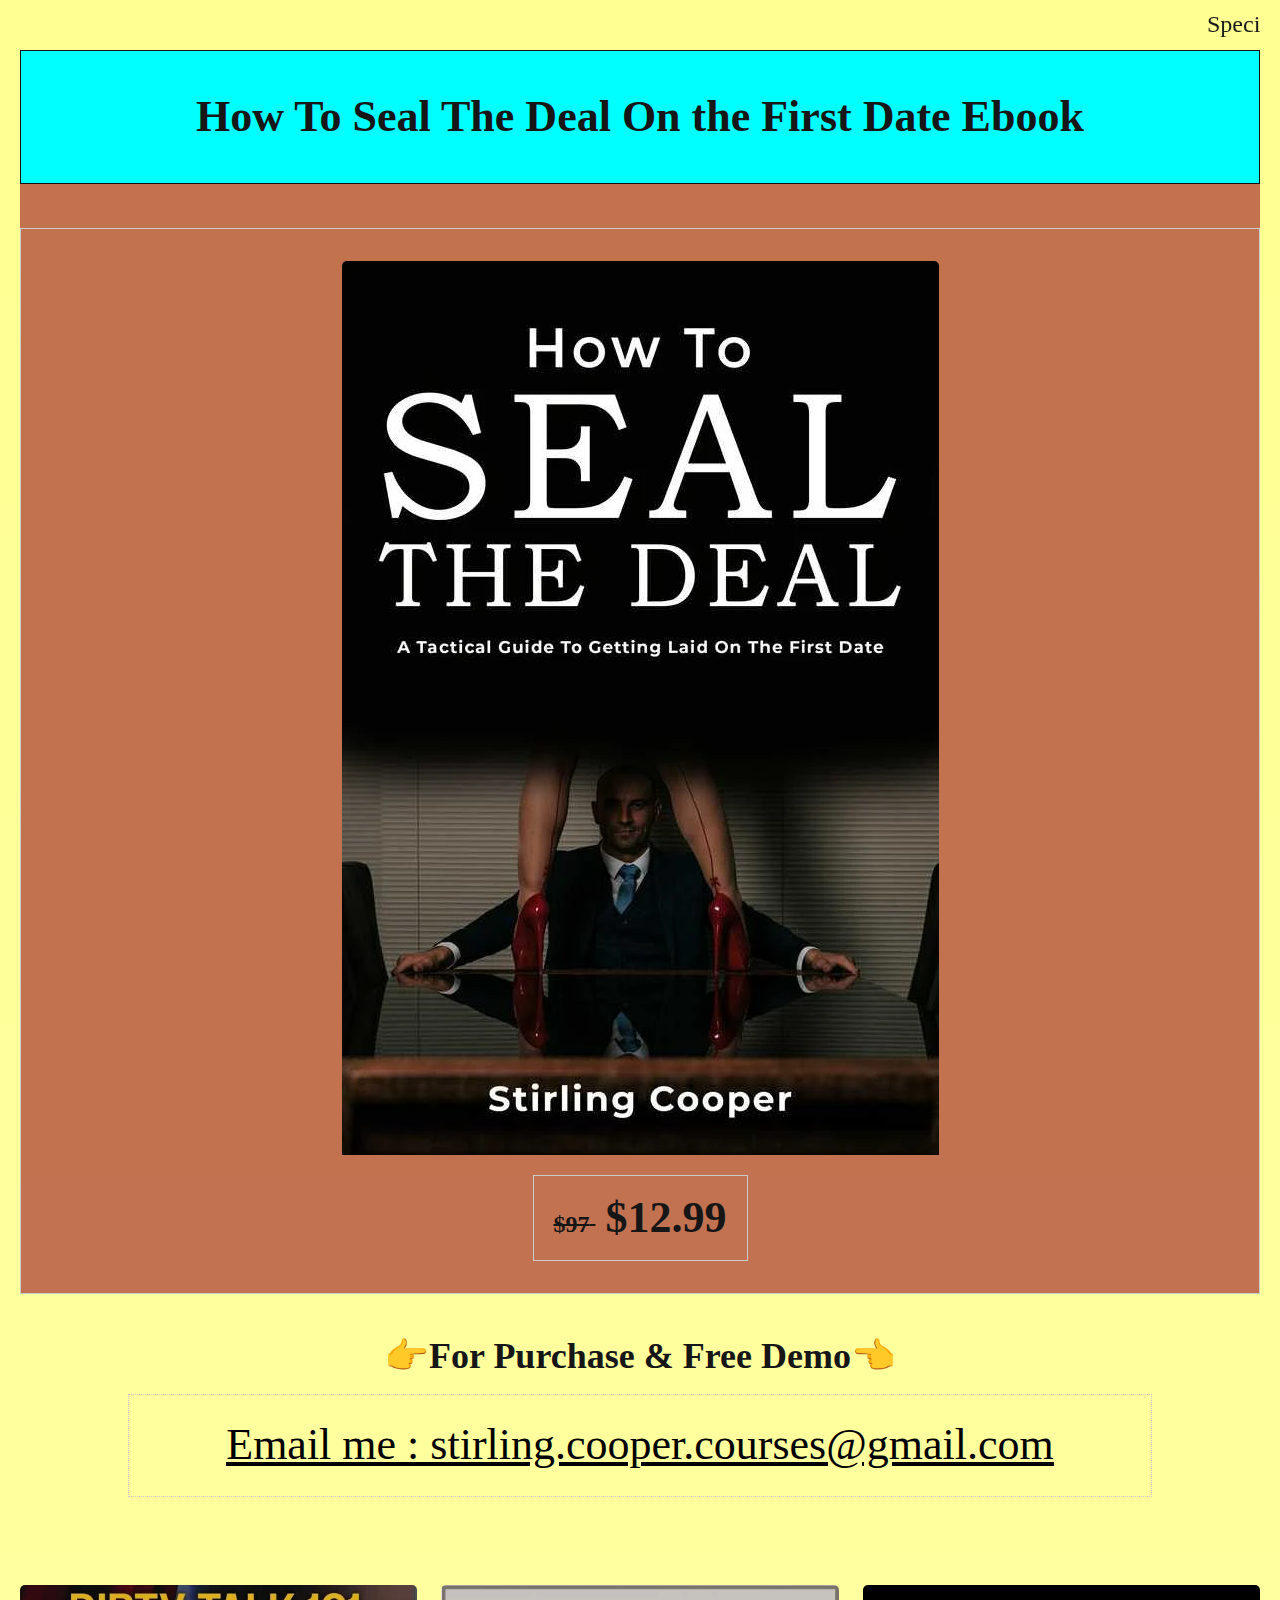
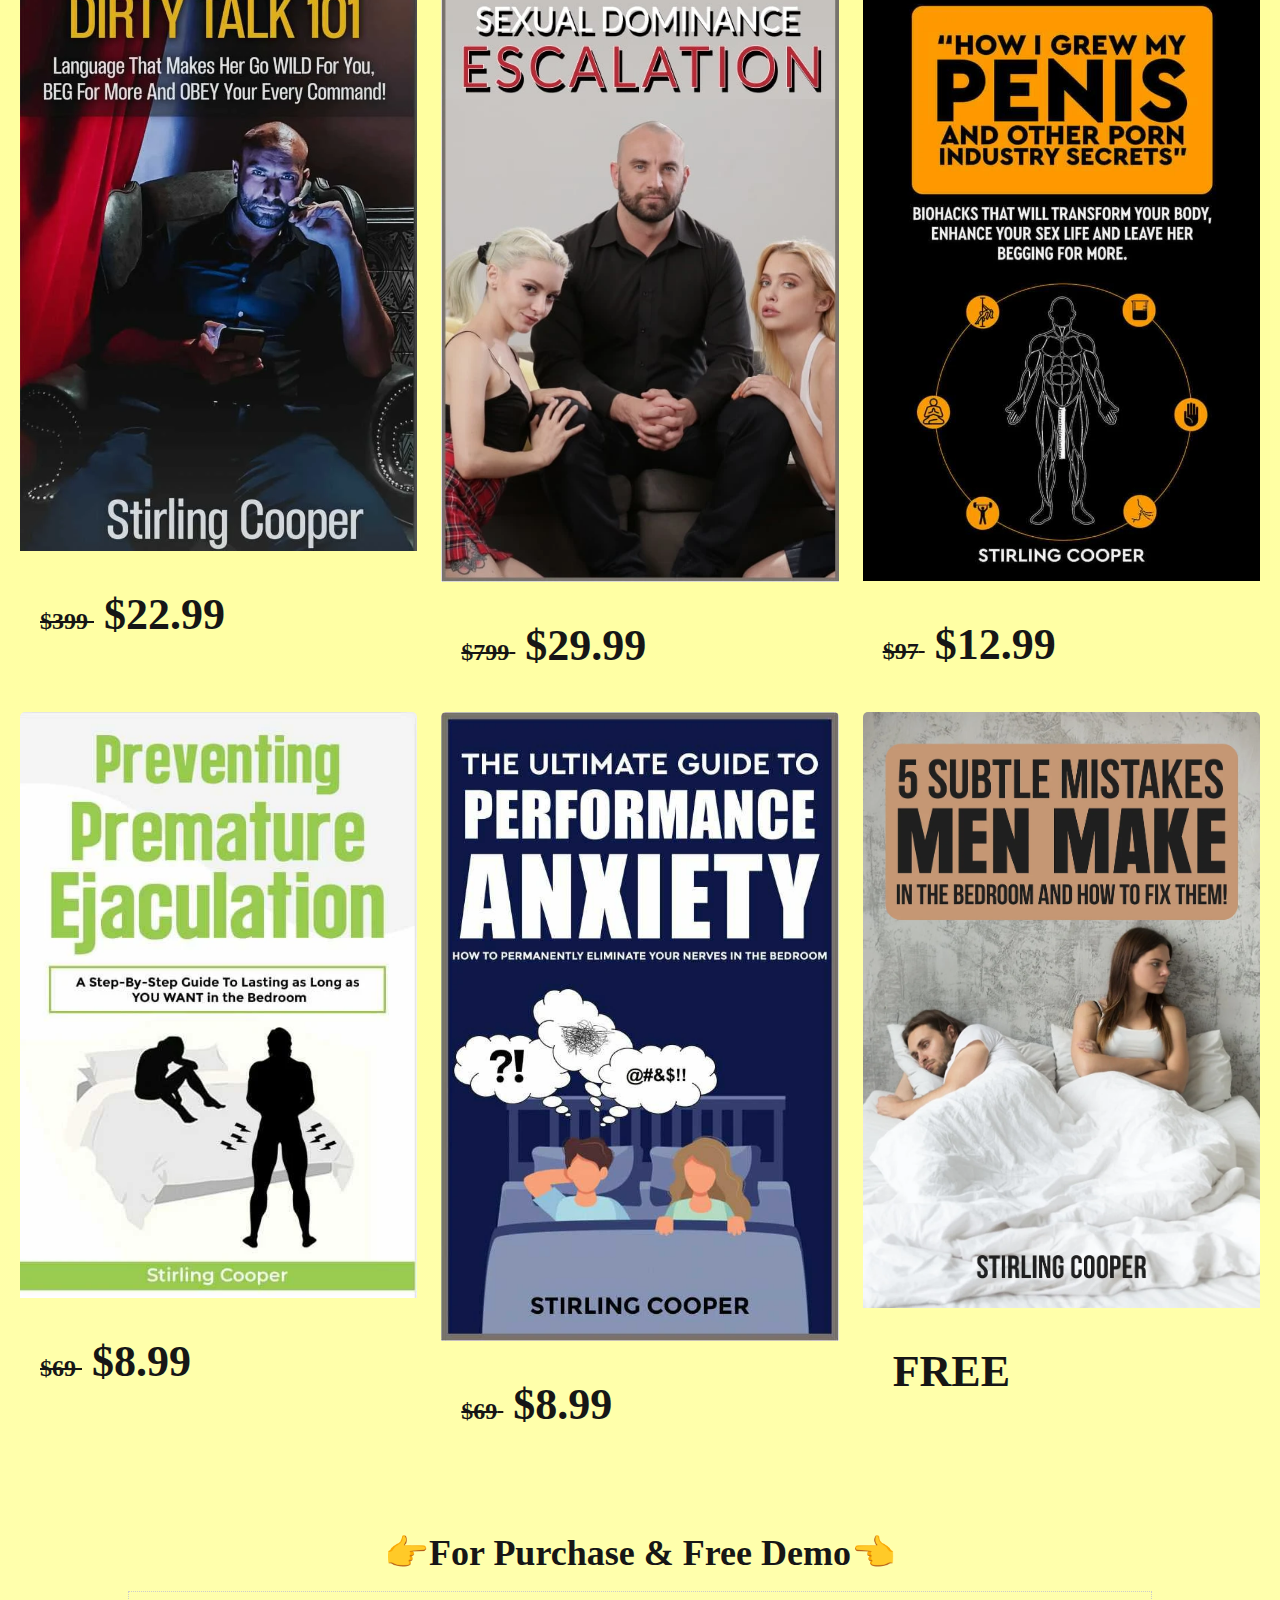
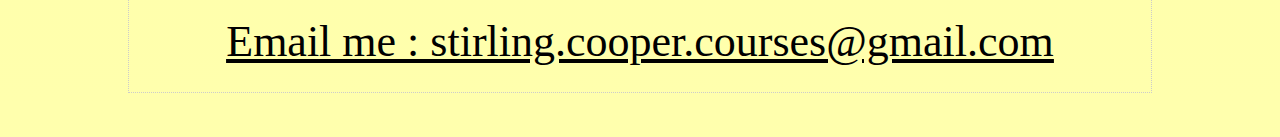
<file: how_to_seal_the_deal_free_download_stirling_cooper.html>
<!DOCTYPE html>
<html lang="en">
  <head>
    <meta charset="UTF-8" />
    <meta http-equiv="X-UA-Compatible" content="IE=edge" />
    <meta name="viewport" content="width=device-width, initial-scale=1.0" />
    <meta
      name="description"
      content="Stirling Cooper Courses and Ebooks available for free and at discounted price. How i grew my penis, sexual dominance escalation, dirty talk, preventing premature ejaculation, how to seal the deal, performance anxiety and 5 subtle mistakes men make in the bedroom."
    />
    <meta name="robots" content="index, follow" />
    <meta
      name="keywords"
      content="stirling cooper, stirling cooper courses, stirling cooper ebooks, stirling cooper courses and ebooks, stirling cooper free download, how i grew my penis, sexual dominance escalation, dirty talk 101, how to seal the deal, preventing premature ejaculation, performance anxiety"
    />
    <meta name="author" content="stiring cooper" />
    <link
      rel="shortcut icon"
      href="/images/stirling-cooper.webp"
      type="image/x-icon"
    />
    <link rel="stylesheet" href="style.css" />
    <title>How To Seal The Deal by Stirling Cooper</title>
  </head>
  <body>
    <marquee behavior="scroll" direction="left"
      ><div class="top-header">
        special offer for indian mates full bundle for 2000/- only !! special
        offer for indian mates full bundle for 2000/- only !! special offer for
        indian mates full bundle for 2000/- only !! special offer for indian
        mates full bundle for 2000/- only !!
      </div></marquee
    >
    <header>
      <h1 style="text-align: center">
        How To Seal The Deal On the First Date Ebook
      </h1>
    </header>
    <main style="grid-template-columns: 1fr">
      <div>
        <img
          src="images/how-to-seal-the-deal.webp"
          alt="how to seal the deal ebook stirling cooper"
        />
        <div class="style-1">
          <del>
            <span class="amount">$97</span>
          </del>
          <ins> <span class="amount">$12.99</span></ins>
        </div>
      </div>
    </main>
    <section>
      <h3>&#128073;For Purchase & Free Demo&#128072;</h3>
      <a
        href="mailto:stirling.cooper.courses@gmail.com?subject=Stirling cooper courses"
        ><h4>Email me : stirling.cooper.courses@gmail.com</h4></a
      >
    </section>
    <section class="category">
      <div>
        <a href="/index.html"
          ><img
            src="images/dirty-talk-101.webp"
            alt="dirty talk 101 stirling cooper"
        /></a>
        <div class="style-1">
          <del>
            <span class="amount">$399</span>
          </del>
          <ins> <span class="amount">$22.99</span></ins>
        </div>
      </div>
      <div>
        <a href="/index.html"
          ><img
            src="images/sexual-dominance-escalation.webp"
            alt="sexual dominance escalation stiring cooper"
        /></a>
        <div class="style-1">
          <del>
            <span class="amount">$799</span>
          </del>
          <ins> <span class="amount">$29.99</span></ins>
        </div>
      </div>
      <div>
        <a href="/index.html"
          ><img
            src="images/how-i-grew-my-penis.webp"
            alt="how i grew my penis and other porn industry secrets ebook stiring cooper"
        /></a>
        <div class="style-1">
          <del>
            <span class="amount">$97</span>
          </del>
          <ins> <span class="amount">$12.99</span></ins>
        </div>
      </div>
      <div>
        <a href="/index.html"
          ><img
            src="images/preventing-premature-ejaculation.webp"
            alt="preventing premature ejaculation stirling cooper"
        /></a>
        <div class="style-1">
          <del>
            <span class="amount">$69</span>
          </del>
          <ins> <span class="amount">$8.99</span></ins>
        </div>
      </div>
      <div>
        <a href="/index.html"
          ><img
            src="images/the-ultimate-guide-to-performance-anxiety.webp"
            alt="the ultimate guide to performance anxiety ebook stirling cooper"
        /></a>
        <div class="style-1">
          <del>
            <span class="amount">$69</span>
          </del>
          <ins> <span class="amount">$8.99</span></ins>
        </div>
      </div>
      <div>
        <a href="/index.html"
          ><img
            src="images/5-subtle-mistakes-men-make-in-the-bedroom.webp"
            alt="5 subtle mistakes men make in the bedroom ebook stirling cooper"
        /></a>
        <div class="style-1">
          <ins> <span class="amount">FREE</span></ins>
        </div>
      </div>
    </section>
    <section>
      <h3>&#128073;For Purchase & Free Demo&#128072;</h3>
      <a
        href="mailto:stirling.cooper.courses@gmail.com?subject=Stirling cooper courses"
        ><h4>Email me : stirling.cooper.courses@gmail.com</h4></a
      >
    </section>
  </body>
</html>
</file>
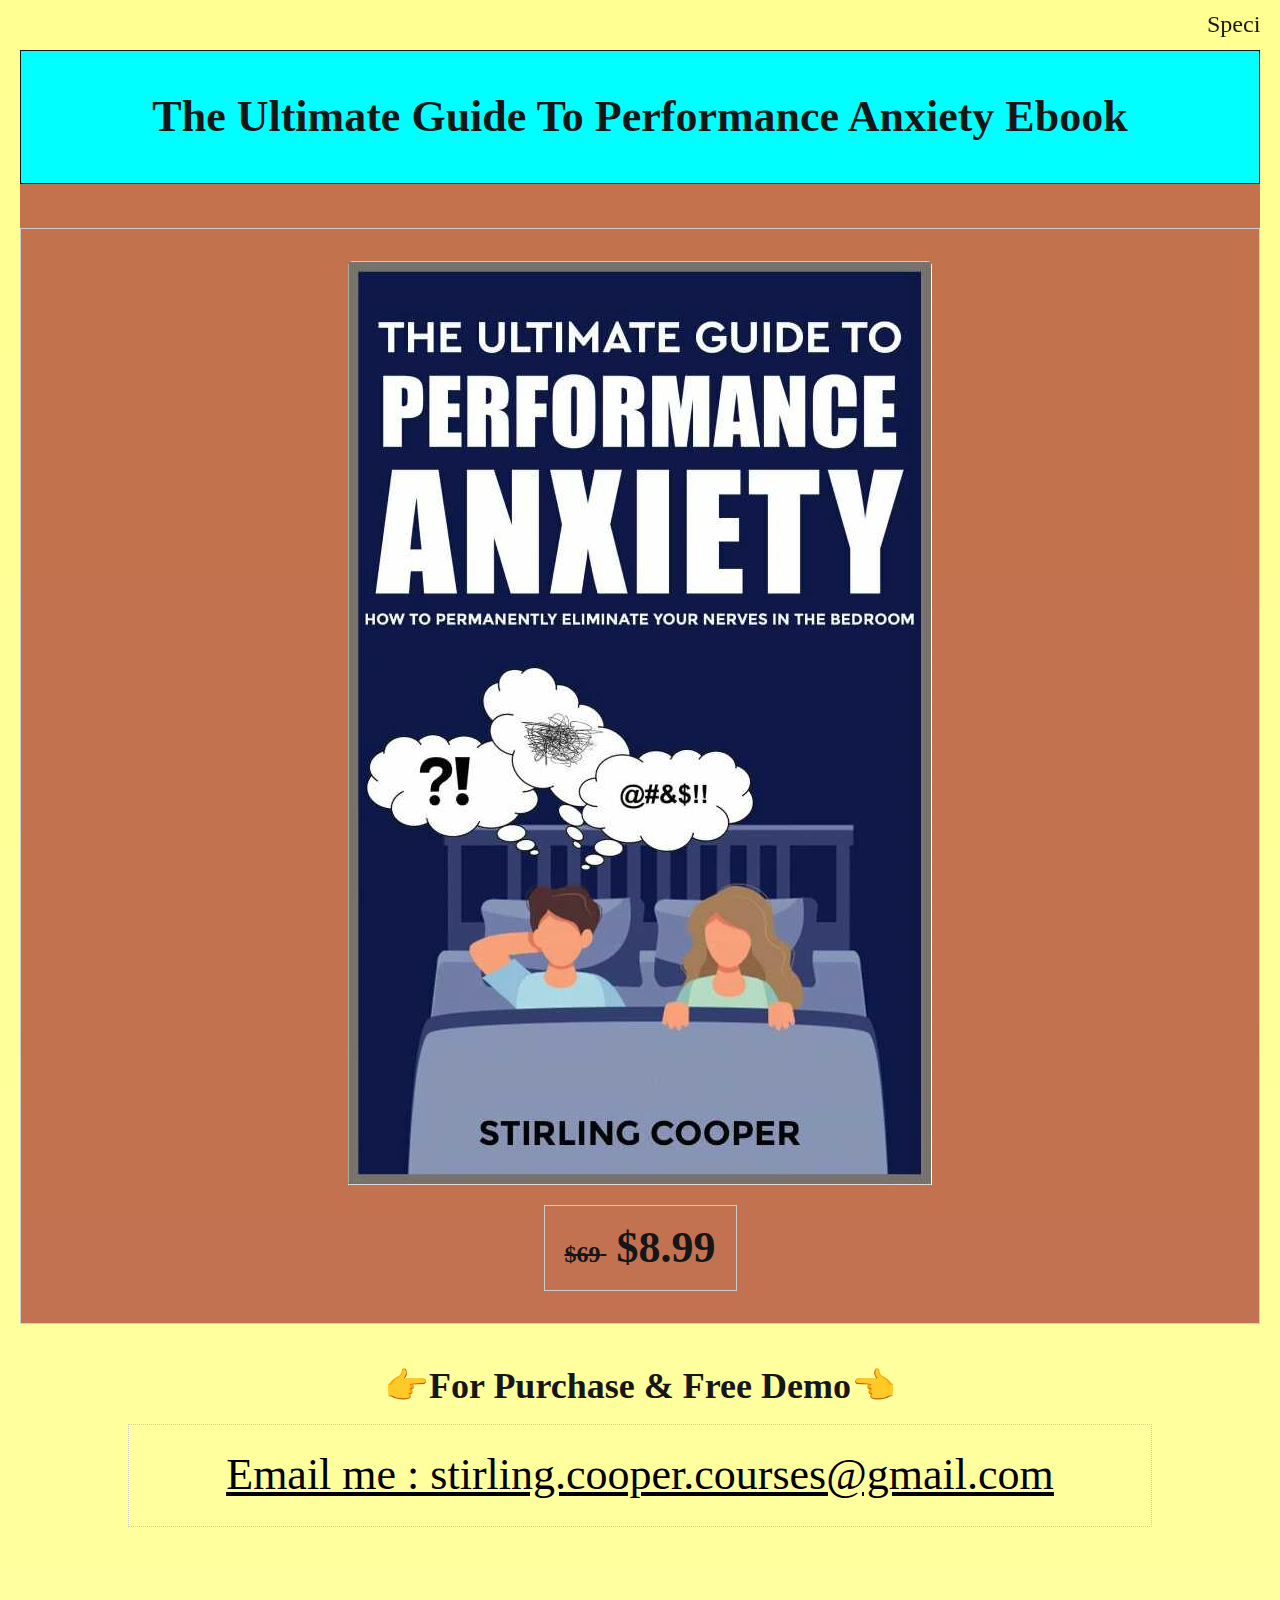
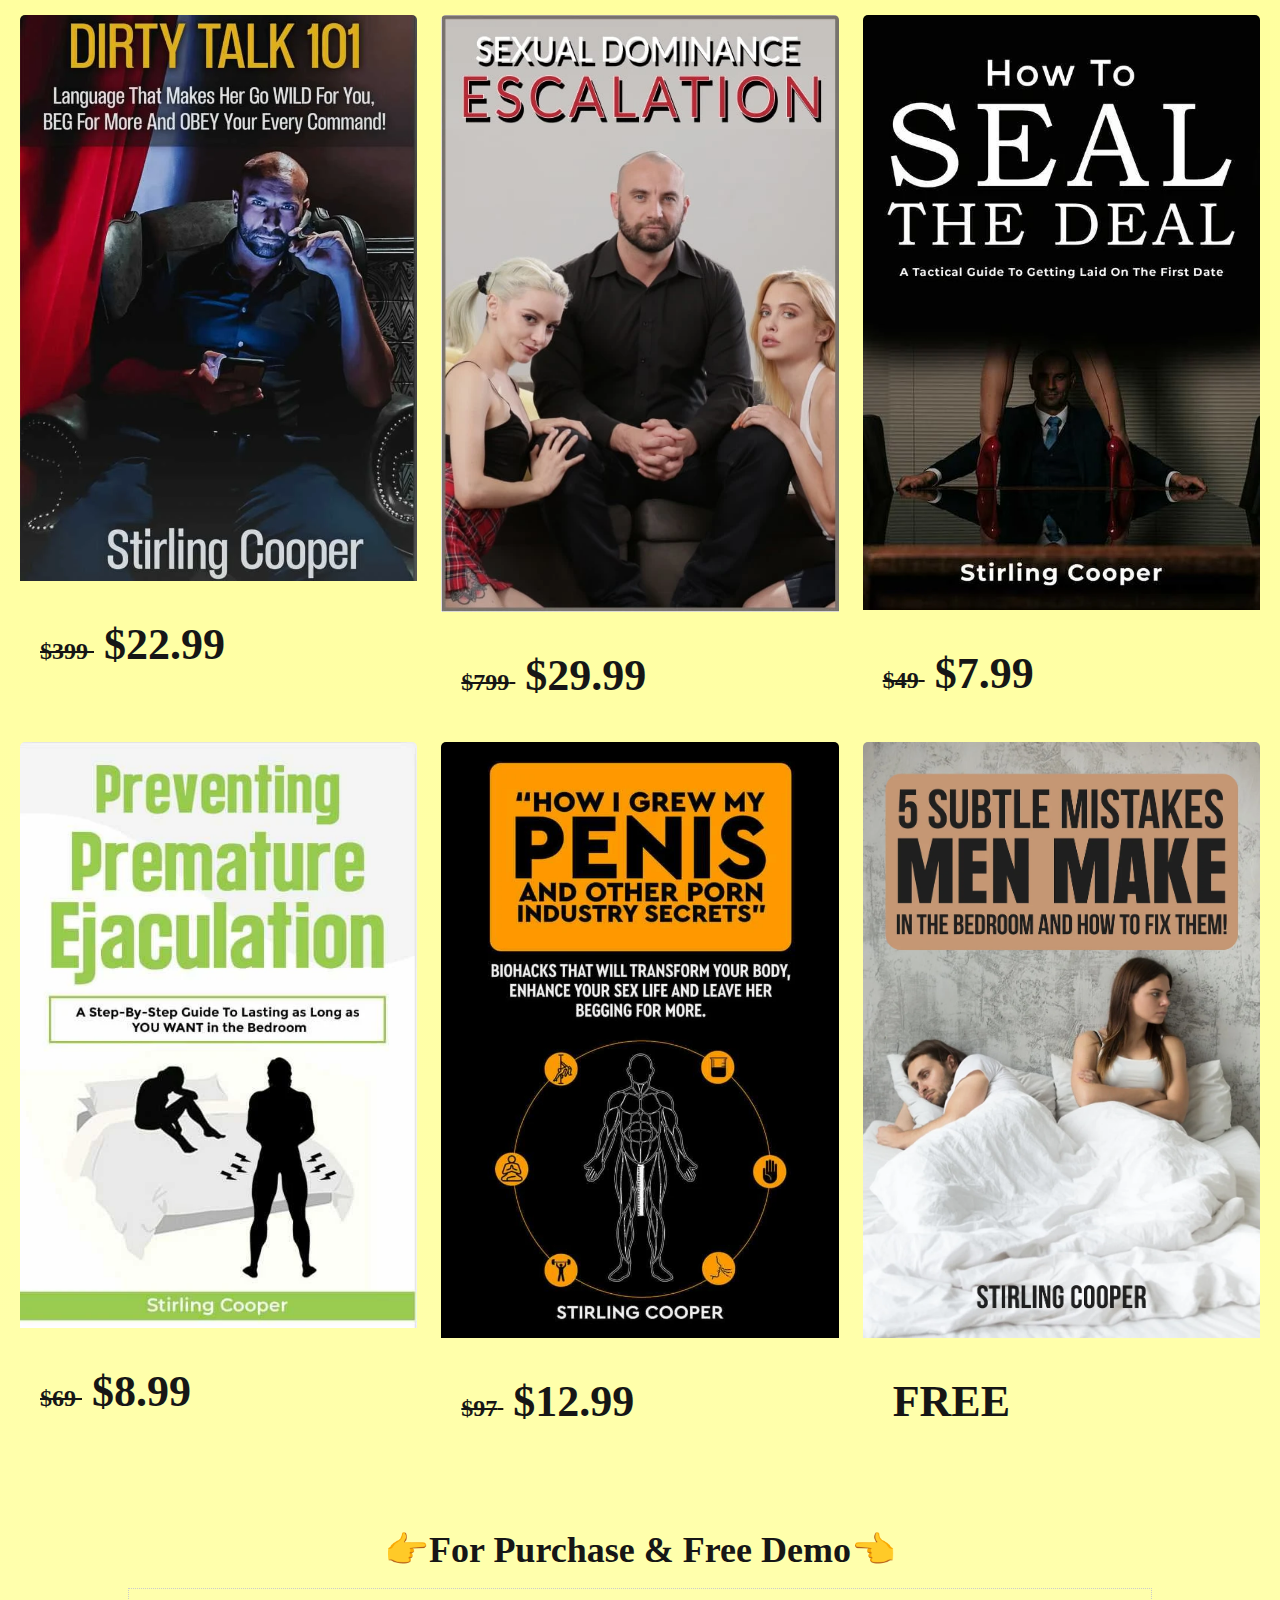
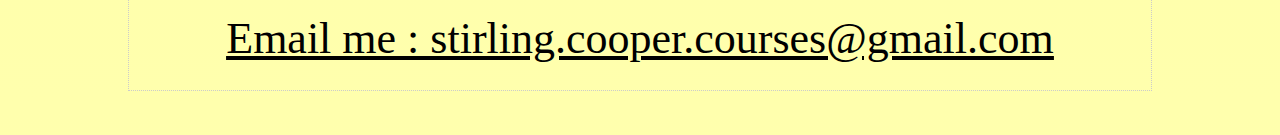
<file: performance_anxiety_free_download_stirling_cooper.html>
<!DOCTYPE html>
<html lang="en">
  <head>
    <meta charset="UTF-8" />
    <meta http-equiv="X-UA-Compatible" content="IE=edge" />
    <meta name="viewport" content="width=device-width, initial-scale=1.0" />
    <meta
      name="description"
      content="Stirling Cooper Courses and Ebooks available for free and at discounted price. How i grew my penis, sexual dominance escalation, dirty talk, preventing premature ejaculation, how to seal the deal, performance anxiety and 5 subtle mistakes men make in the bedroom."
    />
    <meta name="robots" content="index, follow" />
    <meta
      name="keywords"
      content="stirling cooper, stirling cooper courses, stirling cooper ebooks, stirling cooper courses and ebooks, stirling cooper free download, how i grew my penis, sexual dominance escalation, dirty talk 101, how to seal the deal, preventing premature ejaculation, performance anxiety"
    />
    <meta name="author" content="stiring cooper" />
    <link rel="stylesheet" href="style.css" />
    <link
      rel="shortcut icon"
      href="/images/stirling-cooper.webp"
      type="image/x-icon"
    />
    <title>The Ultimate Guide To Performance Anxiety by Stirling Cooper</title>
  </head>
  <body>
    <marquee behavior="scroll" direction="left"
      ><div class="top-header">
        special offer for indian mates full bundle for 2000/- only !! special
        offer for indian mates full bundle for 2000/- only !! special offer for
        indian mates full bundle for 2000/- only !! special offer for indian
        mates full bundle for 2000/- only !!
      </div></marquee
    >
    <header>
      <h1 style="text-align: center">
        The Ultimate Guide To Performance Anxiety Ebook
      </h1>
    </header>
    <main style="grid-template-columns: 1fr">
      <div>
        <img
          src="images/the-ultimate-guide-to-performance-anxiety.webp"
          alt="the ultimate guide to performance anxiety ebook stirling cooper"
        />
        <div class="style-1">
          <del>
            <span class="amount">$69</span>
          </del>
          <ins> <span class="amount">$8.99</span></ins>
        </div>
      </div>
    </main>
    <section>
      <h3>&#128073;For Purchase & Free Demo&#128072;</h3>
      <a
        href="mailto:stirling.cooper.courses@gmail.com?subject=Stirling cooper courses"
        ><h4>Email me : stirling.cooper.courses@gmail.com</h4></a
      >
    </section>
    <section class="category">
      <div>
        <a href="/index.html"
          ><img
            src="images/dirty-talk-101.webp"
            alt="dirty talk 101 stirling cooper"
        /></a>
        <div class="style-1">
          <del>
            <span class="amount">$399</span>
          </del>
          <ins> <span class="amount">$22.99</span></ins>
        </div>
      </div>
      <div>
        <a href="/index.html"
          ><img
            src="images/sexual-dominance-escalation.webp"
            alt="sexual dominance escalation stiring cooper"
        /></a>
        <div class="style-1">
          <del>
            <span class="amount">$799</span>
          </del>
          <ins> <span class="amount">$29.99</span></ins>
        </div>
      </div>
      <div>
        <a href="/index.html"
          ><img
            src="images/how-to-seal-the-deal.webp"
            alt="how to seal the deal ebook stirling cooper"
        /></a>
        <div class="style-1">
          <del>
            <span class="amount">$49</span>
          </del>
          <ins> <span class="amount">$7.99</span></ins>
        </div>
      </div>
      <div>
        <a href="/index.html"
          ><img
            src="images/preventing-premature-ejaculation.webp"
            alt="preventing premature ejaculation stirling cooper"
        /></a>
        <div class="style-1">
          <del>
            <span class="amount">$69</span>
          </del>
          <ins> <span class="amount">$8.99</span></ins>
        </div>
      </div>
      <div>
        <a href="/index.html"
          ><img
            src="images/how-i-grew-my-penis.webp"
            alt="how i grew my penis and other porn industry secrets ebook stiring cooper"
        /></a>
        <div class="style-1">
          <del>
            <span class="amount">$97</span>
          </del>
          <ins> <span class="amount">$12.99</span></ins>
        </div>
      </div>
      <div>
        <a href="/index.html"
          ><img
            src="images/5-subtle-mistakes-men-make-in-the-bedroom.webp"
            alt="5 subtle mistakes men make in the bedroom ebook stirling cooper"
        /></a>
        <div class="style-1">
          <ins> <span class="amount">FREE</span></ins>
        </div>
      </div>
    </section>
    <section>
      <h3>&#128073;For Purchase & Free Demo&#128072;</h3>
      <a
        href="mailto:stirling.cooper.courses@gmail.com?subject=Stirling cooper courses"
        ><h4>Email me : stirling.cooper.courses@gmail.com</h4></a
      >
    </section>
  </body>
</html>
</file>
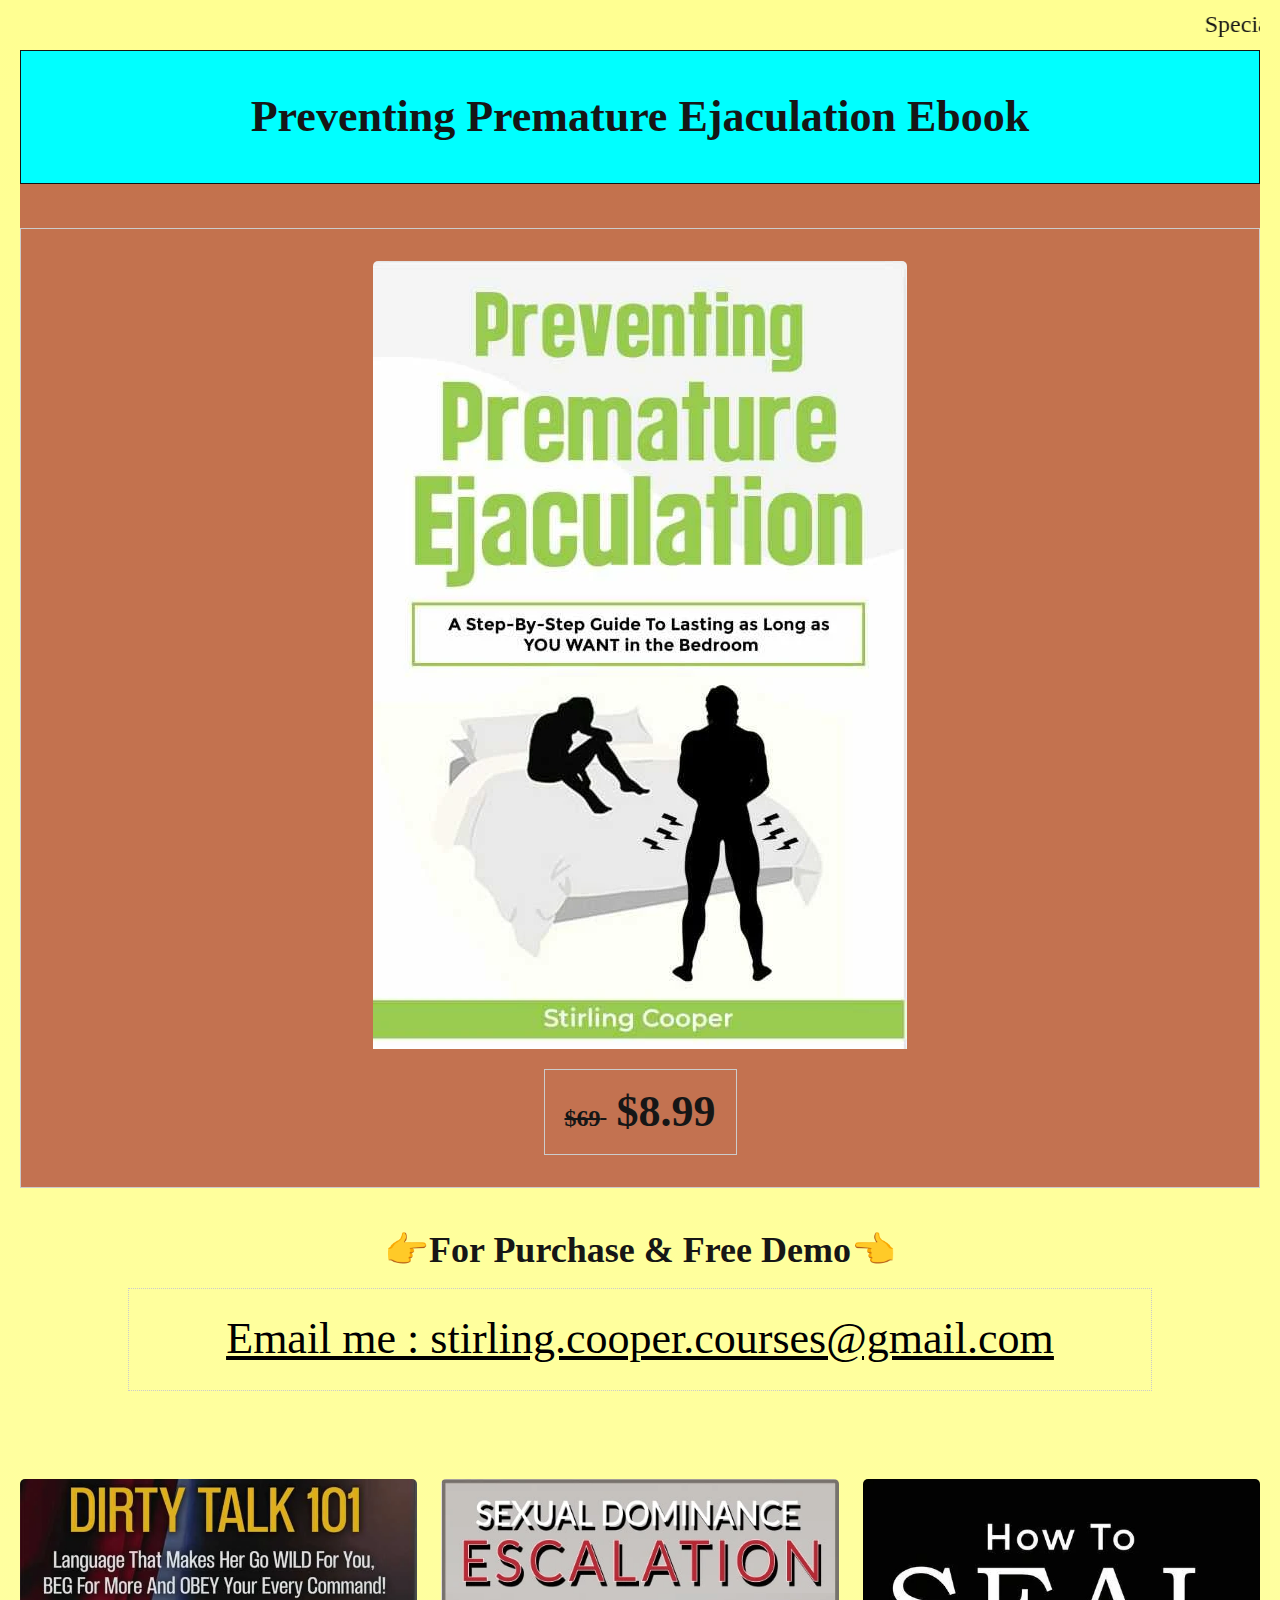
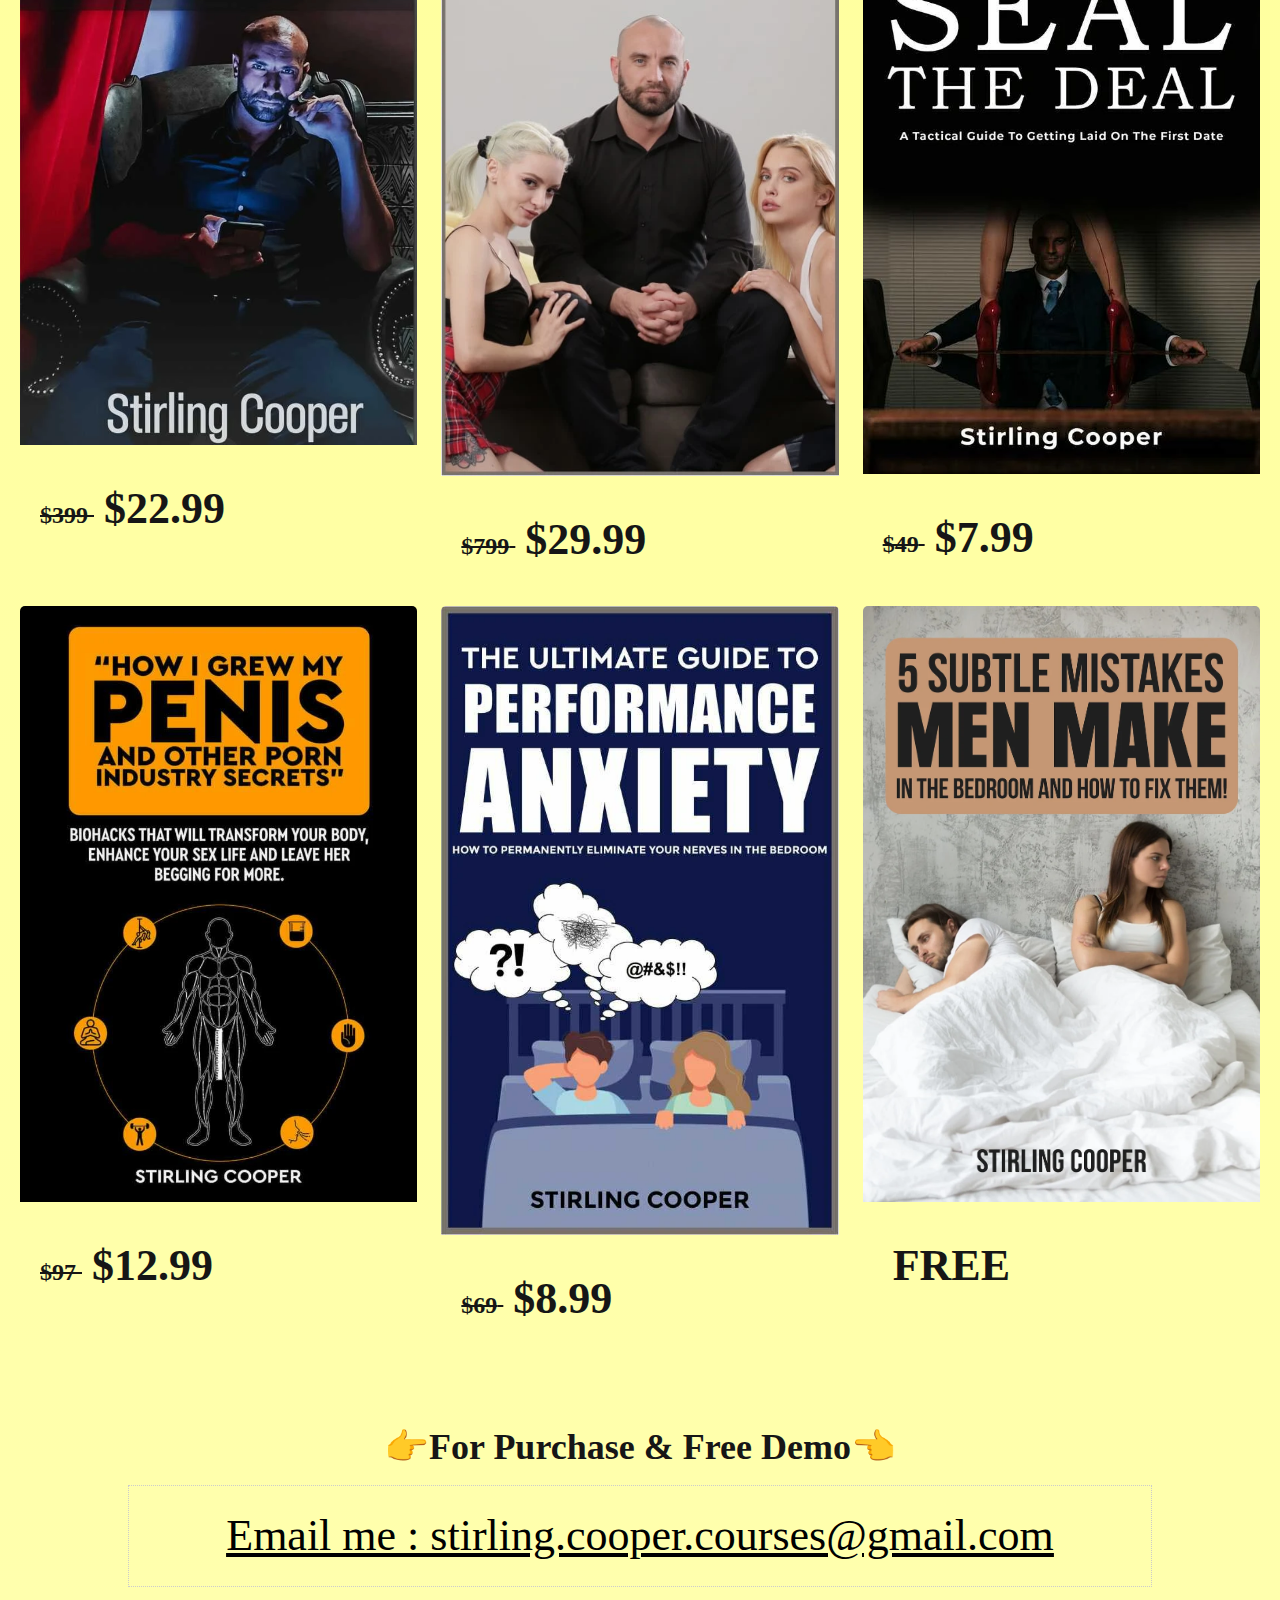
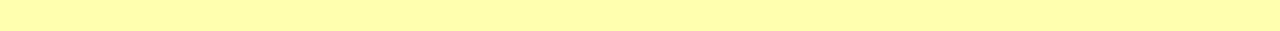
<file: preventing_premature_ejaculation_free_download_stirling_cooper.html>
<!DOCTYPE html>
<html lang="en">
  <head>
    <meta charset="UTF-8" />
    <meta http-equiv="X-UA-Compatible" content="IE=edge" />
    <meta name="viewport" content="width=device-width, initial-scale=1.0" />
    <meta
      name="description"
      content="Stirling Cooper Courses and Ebooks available for free and at discounted price. How i grew my penis, sexual dominance escalation, dirty talk, preventing premature ejaculation, how to seal the deal, performance anxiety and 5 subtle mistakes men make in the bedroom."
    />
    <meta name="robots" content="index, follow" />
    <meta
      name="keywords"
      content="stirling cooper, stirling cooper courses, stirling cooper ebooks, stirling cooper courses and ebooks, stirling cooper free download, how i grew my penis, sexual dominance escalation, dirty talk 101, how to seal the deal, preventing premature ejaculation, performance anxiety"
    />
    <meta name="author" content="stiring cooper" />
    <link
      rel="shortcut icon"
      href="/images/stirling-cooper.webp"
      type="image/x-icon"
    />
    <link rel="stylesheet" href="style.css" />
    <title>Preventing Premature Ejaculation by Stirling Cooper</title>
  </head>
  <body>
    <marquee behavior="scroll" direction="left"
      ><div class="top-header">
        special offer for indian mates full bundle for 2000/- only !! special
        offer for indian mates full bundle for 2000/- only !! special offer for
        indian mates full bundle for 2000/- only !! special offer for indian
        mates full bundle for 2000/- only !!
      </div></marquee
    >
    <header>
      <h1 style="text-align: center">Preventing Premature Ejaculation Ebook</h1>
    </header>
    <main style="grid-template-columns: 1fr">
      <div>
        <img
          src="images/preventing-premature-ejaculation.webp"
          alt="preventing premature ejaculation stirling cooper"
        />
        <div class="style-1">
          <del>
            <span class="amount">$69</span>
          </del>
          <ins> <span class="amount">$8.99</span></ins>
        </div>
      </div>
    </main>
    <section>
      <h3>&#128073;For Purchase & Free Demo&#128072;</h3>
      <a
        href="mailto:stirling.cooper.courses@gmail.com?subject=Stirling cooper courses"
        ><h4>Email me : stirling.cooper.courses@gmail.com</h4></a
      >
    </section>
    <section class="category">
      <div>
        <a href="/index.html"
          ><img
            src="images/dirty-talk-101.webp"
            alt="dirty talk 101 stirling cooper"
        /></a>
        <div class="style-1">
          <del>
            <span class="amount">$399</span>
          </del>
          <ins> <span class="amount">$22.99</span></ins>
        </div>
      </div>
      <div>
        <a href="/index.html"
          ><img
            src="images/sexual-dominance-escalation.webp"
            alt="sexual dominance escalation stiring cooper"
        /></a>
        <div class="style-1">
          <del>
            <span class="amount">$799</span>
          </del>
          <ins> <span class="amount">$29.99</span></ins>
        </div>
      </div>
      <div>
        <a href="/index.html"
          ><img
            src="images/how-to-seal-the-deal.webp"
            alt="how to seal the deal ebook stirling cooper"
        /></a>
        <div class="style-1">
          <del>
            <span class="amount">$49</span>
          </del>
          <ins> <span class="amount">$7.99</span></ins>
        </div>
      </div>
      <div>
        <a href="/index.html"
          ><img
            src="images/how-i-grew-my-penis.webp"
            alt="how i grew my penis and other porn industry secrets ebook stiring cooper"
        /></a>
        <div class="style-1">
          <del>
            <span class="amount">$97</span>
          </del>
          <ins> <span class="amount">$12.99</span></ins>
        </div>
      </div>
      <div>
        <a href="/index.html"
          ><img
            src="images/the-ultimate-guide-to-performance-anxiety.webp"
            alt="the ultimate guide to performance anxiety ebook stirling cooper"
        /></a>
        <div class="style-1">
          <del>
            <span class="amount">$69</span>
          </del>
          <ins> <span class="amount">$8.99</span></ins>
        </div>
      </div>
      <div>
        <a href="/index.html"
          ><img
            src="images/5-subtle-mistakes-men-make-in-the-bedroom.webp"
            alt="5 subtle mistakes men make in the bedroom ebook stirling cooper"
        /></a>
        <div class="style-1">
          <ins> <span class="amount">FREE</span></ins>
        </div>
      </div>
    </section>
    <section>
      <h3>&#128073;For Purchase & Free Demo&#128072;</h3>
      <a
        href="mailto:stirling.cooper.courses@gmail.com?subject=Stirling cooper courses"
        ><h4>Email me : stirling.cooper.courses@gmail.com</h4></a
      >
    </section>
  </body>
</html>
</file>
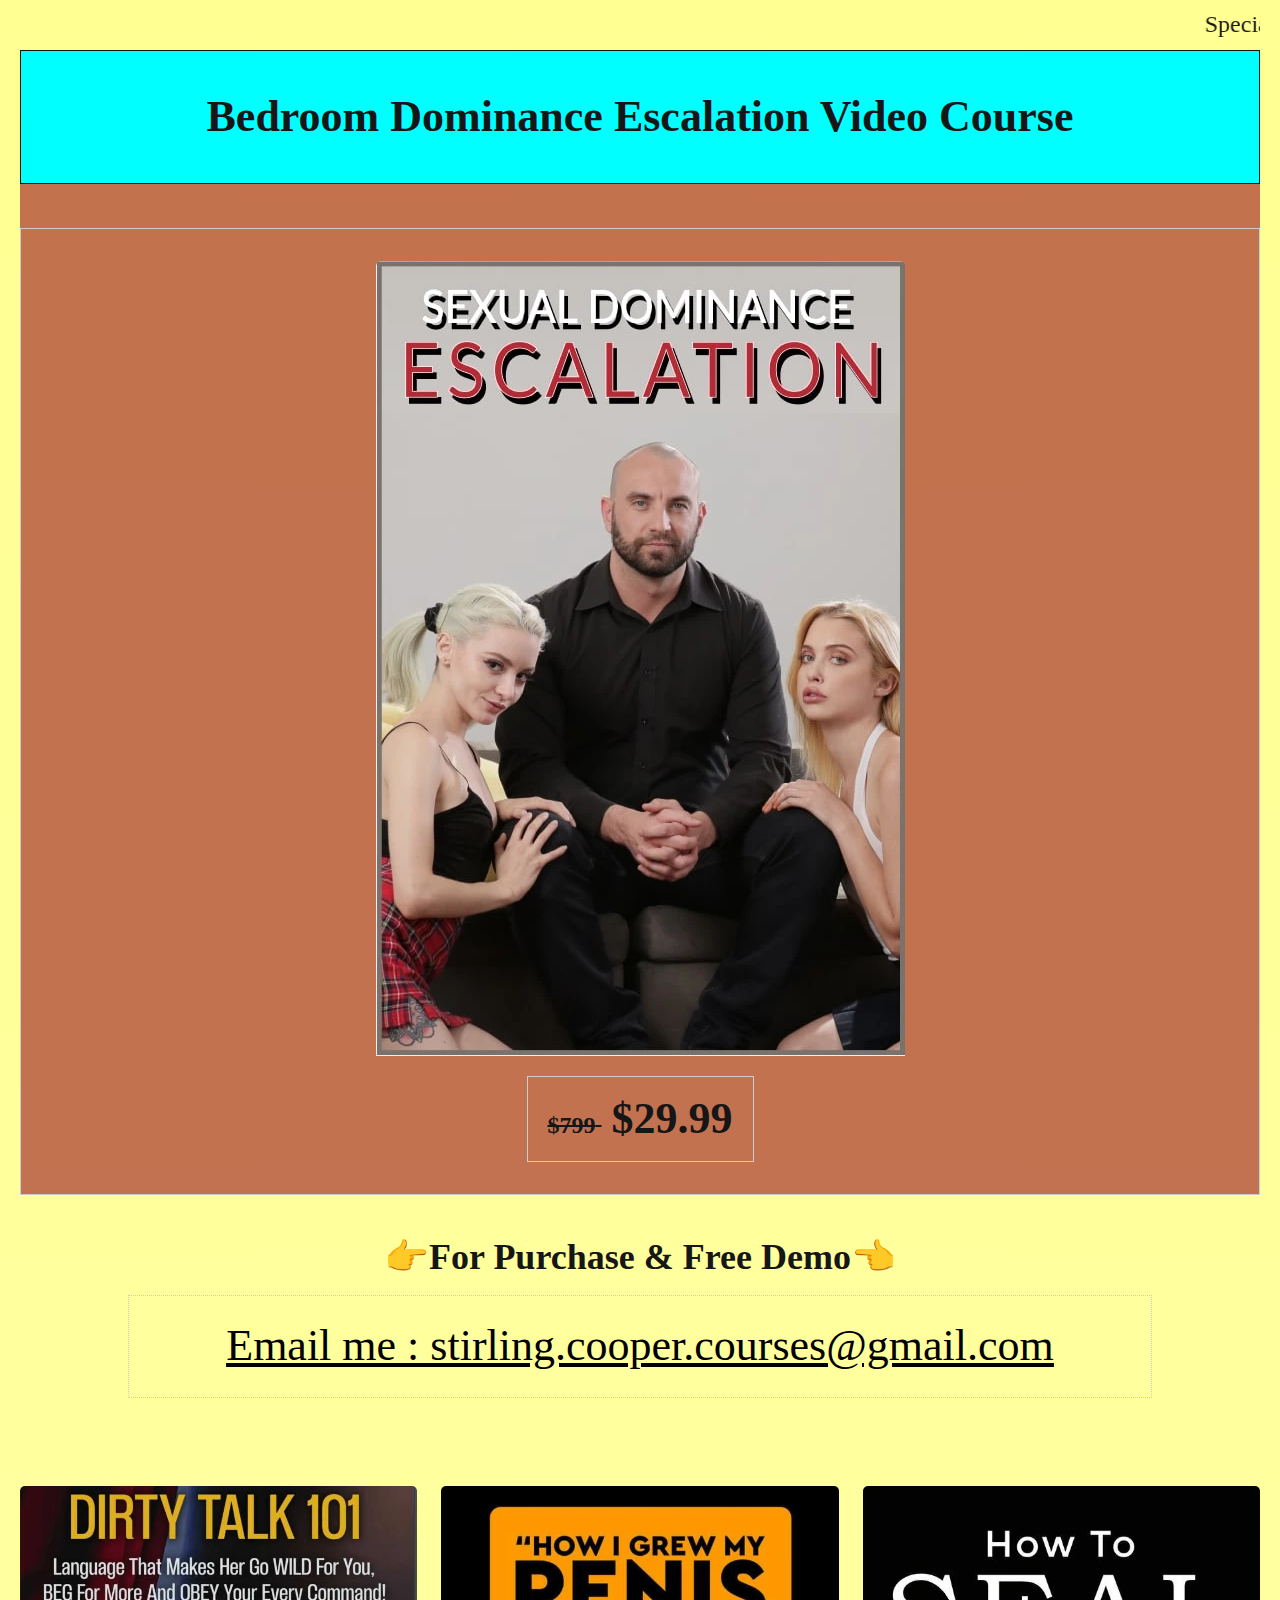
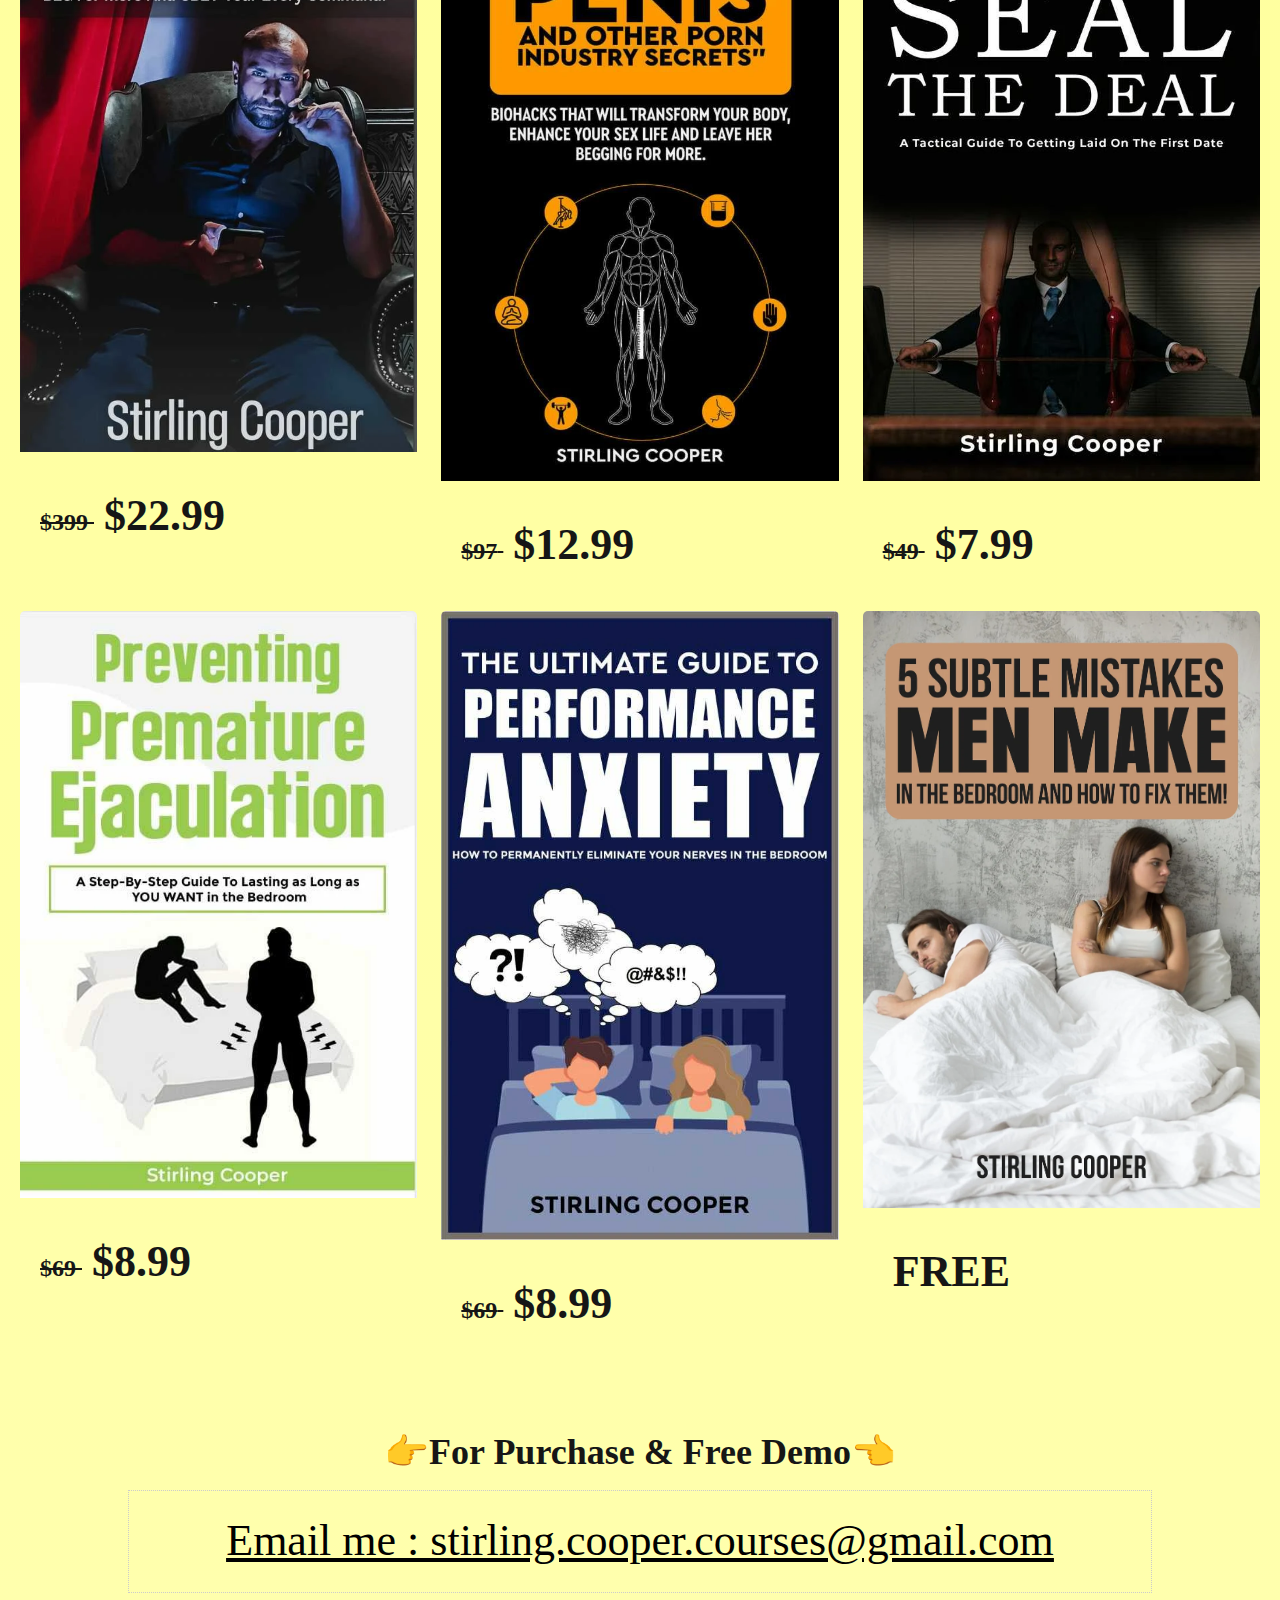
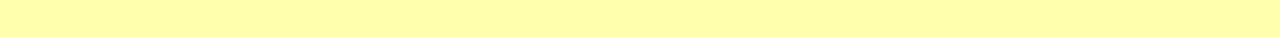
<file: sexual_dominance_escalation_free_download_stirling_cooper.html>
<!DOCTYPE html>
<html lang="en">
  <head>
    <meta charset="UTF-8" />
    <meta http-equiv="X-UA-Compatible" content="IE=edge" />
    <meta name="viewport" content="width=device-width, initial-scale=1.0" />
    <meta
      name="description"
      content="Stirling Cooper Courses and Ebooks available for free and at discounted price. How i grew my penis, sexual dominance escalation, dirty talk, preventing premature ejaculation, how to seal the deal, performance anxiety and 5 subtle mistakes men make in the bedroom."
    />
    <meta name="robots" content="index, follow" />
    <meta
      name="keywords"
      content="stirling cooper, stirling cooper courses, stirling cooper ebooks, stirling cooper courses and ebooks, stirling cooper free download, how i grew my penis, sexual dominance escalation, dirty talk 101, how to seal the deal, preventing premature ejaculation, performance anxiety"
    />
    <meta name="author" content="stiring cooper" />
    <link rel="stylesheet" href="style.css" />
    <link
      rel="shortcut icon"
      href="/images/stirling-cooper.webp"
      type="image/x-icon"
    />
    <title>Sexual Dominance Escalation</title>
  </head>
  <body>
    <marquee behavior="scroll" direction="left"
      ><div class="top-header">
        special offer for indian mates full bundle for 2000/- only !! special
        offer for indian mates full bundle for 2000/- only !! special offer for
        indian mates full bundle for 2000/- only !! special offer for indian
        mates full bundle for 2000/- only !!
      </div></marquee
    >
    <header>
      <h1 style="text-align: center">
        Bedroom Dominance Escalation Video Course
      </h1>
    </header>
    <main style="grid-template-columns: 1fr">
      <div>
        <img
          src="images/sexual-dominance-escalation.webp"
          alt="sexual dominance escalation stiring cooper"
        />
        <div class="style-1">
          <del>
            <span class="amount">$799</span>
          </del>
          <ins> <span class="amount">$29.99</span></ins>
        </div>
      </div>
    </main>
    <section>
      <h3>&#128073;For Purchase & Free Demo&#128072;</h3>
      <a
        href="mailto:stirling.cooper.courses@gmail.com?subject=Stirling cooper courses"
        ><h4>Email me : stirling.cooper.courses@gmail.com</h4></a
      >
    </section>
    <section class="category">
      <div>
        <a href="/index.html"
          ><img
            src="images/dirty-talk-101.webp"
            alt="dirty talk 101 stirling cooper"
        /></a>
        <div class="style-1">
          <del>
            <span class="amount">$399</span>
          </del>
          <ins> <span class="amount">$22.99</span></ins>
        </div>
      </div>
      <div>
        <a href="/index.html"
          ><img
            src="images/how-i-grew-my-penis.webp"
            alt="how i grew my penis and other porn industry secrets ebook stiring cooper"
        /></a>
        <div class="style-1">
          <del>
            <span class="amount">$97</span>
          </del>
          <ins> <span class="amount">$12.99</span></ins>
        </div>
      </div>
      <div>
        <a href="/index.html"
          ><img
            src="images/how-to-seal-the-deal.webp"
            alt="how to seal the deal ebook stirling cooper"
        /></a>
        <div class="style-1">
          <del>
            <span class="amount">$49</span>
          </del>
          <ins> <span class="amount">$7.99</span></ins>
        </div>
      </div>
      <div>
        <a href="/index.html"
          ><img
            src="images/preventing-premature-ejaculation.webp"
            alt="preventing premature ejaculation stirling cooper"
        /></a>
        <div class="style-1">
          <del>
            <span class="amount">$69</span>
          </del>
          <ins> <span class="amount">$8.99</span></ins>
        </div>
      </div>
      <div>
        <a href="/index.html"
          ><img
            src="images/the-ultimate-guide-to-performance-anxiety.webp"
            alt="the ultimate guide to performance anxiety ebook stirling cooper"
        /></a>
        <div class="style-1">
          <del>
            <span class="amount">$69</span>
          </del>
          <ins> <span class="amount">$8.99</span></ins>
        </div>
      </div>
      <div>
        <a href="/index.html"
          ><img
            src="images/5-subtle-mistakes-men-make-in-the-bedroom.webp"
            alt="5 subtle mistakes men make in the bedroom ebook stirling cooper"
        /></a>
        <div class="style-1">
          <ins> <span class="amount">FREE</span></ins>
        </div>
      </div>
    </section>
    <section>
      <h3>&#128073;For Purchase & Free Demo&#128072;</h3>
      <a
        href="mailto:stirling.cooper.courses@gmail.com?subject=Stirling cooper courses"
        ><h4>Email me : stirling.cooper.courses@gmail.com</h4></a
      >
    </section>
  </body>
</html>
</file>
<file: style.css>
* {
  padding: 0;
  margin: 0;
  box-sizing: border-box;
}

html {
  font-size: 62.5%;
  overflow-x: hidden;
  scroll-behavior: smooth;
}

body {
  font-family: serif;
  line-height: 1;
  font-weight: 400;
  color: rgb(22, 22, 22);
  overflow-x: hidden;
  margin: 0 2rem;
  background: linear-gradient(180deg, rgba(255, 255, 0, 0.427), rgb(255, 255, 255));
  background-size: 200% 400%;
  animation: gradient 10s ease infinite;
}

a {
  color: initial;
}

@keyframes gradient {
  0% {
    background-position: 0% 50%;
  }

  50% {
    background-position: 100% 50%;
  }

  100% {
    background-position: 0% 50%;
  }
}

header {
  padding: 4.4rem 0;
  display: flex;
  flex-direction: column;
  justify-content: center;
  z-index: 5;
  background-color: aqua;
  align-items: center;
  border: 1px solid rgb(20, 20, 20);
}

h1 {
  text-align: center;
  font-size: 4.4rem;
  font-weight: 600;
}

header button {
  font-family: 'Gill Sans', 'Gill Sans MT', Calibri, 'Trebuchet MS', sans-serif;
  padding: 1.2rem 1.6rem;
  margin-top: 3.2rem;
  font-size: 2rem;
  text-decoration: underline;
}

.top-header {
  background-color: none;
  text-transform: capitalize;
  padding: 1.2rem 0;
  font-size: 2.4rem;
}

main {
  background-color: rgba(165, 42, 42, 0.664);
  z-index: 5;
  display: grid;
  padding-top: 4.4rem;
  place-content: center;
  grid-template-columns: repeat(2, 1fr);
  gap: 2rem;
}

main div {
  display: flex;
  flex-direction: column;
  align-items: center;
  justify-content: center;
  border: 1px solid #ccc;
  padding: 3.2rem;
}

img {
  max-width: 100%;
  height: auto;
  border-radius: 5px;
  padding-bottom: 2rem;
}

.style-1 {
  display: inline;
  padding: 2rem;
}

del {
  font-size: 2.4rem;
}

ins {
  font-size: 4.4rem;
  padding-left: 1rem;
  text-decoration: none;
}

.amount {
  font-weight: 600;
}

h4,
h2 {
  font-size: 4.4rem;
  margin: 0 auto;
  padding: 2.4rem 0;
  max-width: 80vw;
  font-weight: 300;
  line-height: 1.2;
  text-decoration: underline;
  border: 1px dotted #ccc;
}

section,
h2 {
  text-align: center;
  padding: 4.4rem 0;
}

h3 {
  font-size: 3.6rem;
  padding-bottom: 2rem;
}

.img-box {
  width: 100%;
  display: flex;
  flex-direction: column;
  justify-content: center;
  align-items: center;
  padding: 4.4rem;
  background-color: azure;
}

.img-box img:first-child {
  width: 50%;
}

.table-price {
  display: flex;
  justify-content: center;
  align-items: center;
}

table {
  border: 1px solid rgb(34, 34, 34);
  padding: 3.2rem 1.2rem;
}

table tr th {
  font-size: 4.4rem;
  font-weight: 400;
  text-decoration: underline;
  padding-bottom: 2.2rem;
}


td {
  font-size: 3.2rem;
  padding: 1.6rem;
  letter-spacing: 1px;
}

td:first-child {
  text-align: left;
}

th,
td {
  border-bottom: 1px solid rgb(59, 59, 59);
}

.main div:hover,
tr:last-child {
  background-color: rgba(184, 184, 184, 0.308);
}

table td {
  text-transform: capitalize;
}

p {
  text-transform: capitalize;
  font-size: 3.6rem;
  text-decoration: dashed;
  padding: 2.4rem;
}

footer {
  text-align: center;
  margin-bottom: 6.4rem;
}

.category {
  display: grid;
  place-content: center;
  grid-template-columns: 1fr 1fr 1fr;
  gap: 2.4rem;
}

.category div {
  display: block;
  width: fit-content;
}

.category div img {
  width: fit-content;
  height: max-content;
}

.amount {
  text-align: center;
}

@media(max-width: 64em) {
  html {
    font-size: 56.25%;
  }
}

@media(max-width: 48em) {
  html {
    font-size: 48.25%;
  }

  .img-box img:first-child {
    width: 100%;
  }
}

@media(max-width: 37em) {
  html {
    font-size: 40.25%;
  }

  .category {
    grid-template-columns: 1fr 1fr;
  }

  .main {
    grid-template-columns: 1fr;
  }

  img {
    width: 70vw;
  }

  h4 {
    font-size: 3.2rem;
  }

  table {
    padding: 0;
  }

  td {
    font-size: 2.8rem;
  }
}

@media(max-width: 37em) {
  html {
    font-size: 35.25%;
  }
}
</file>
